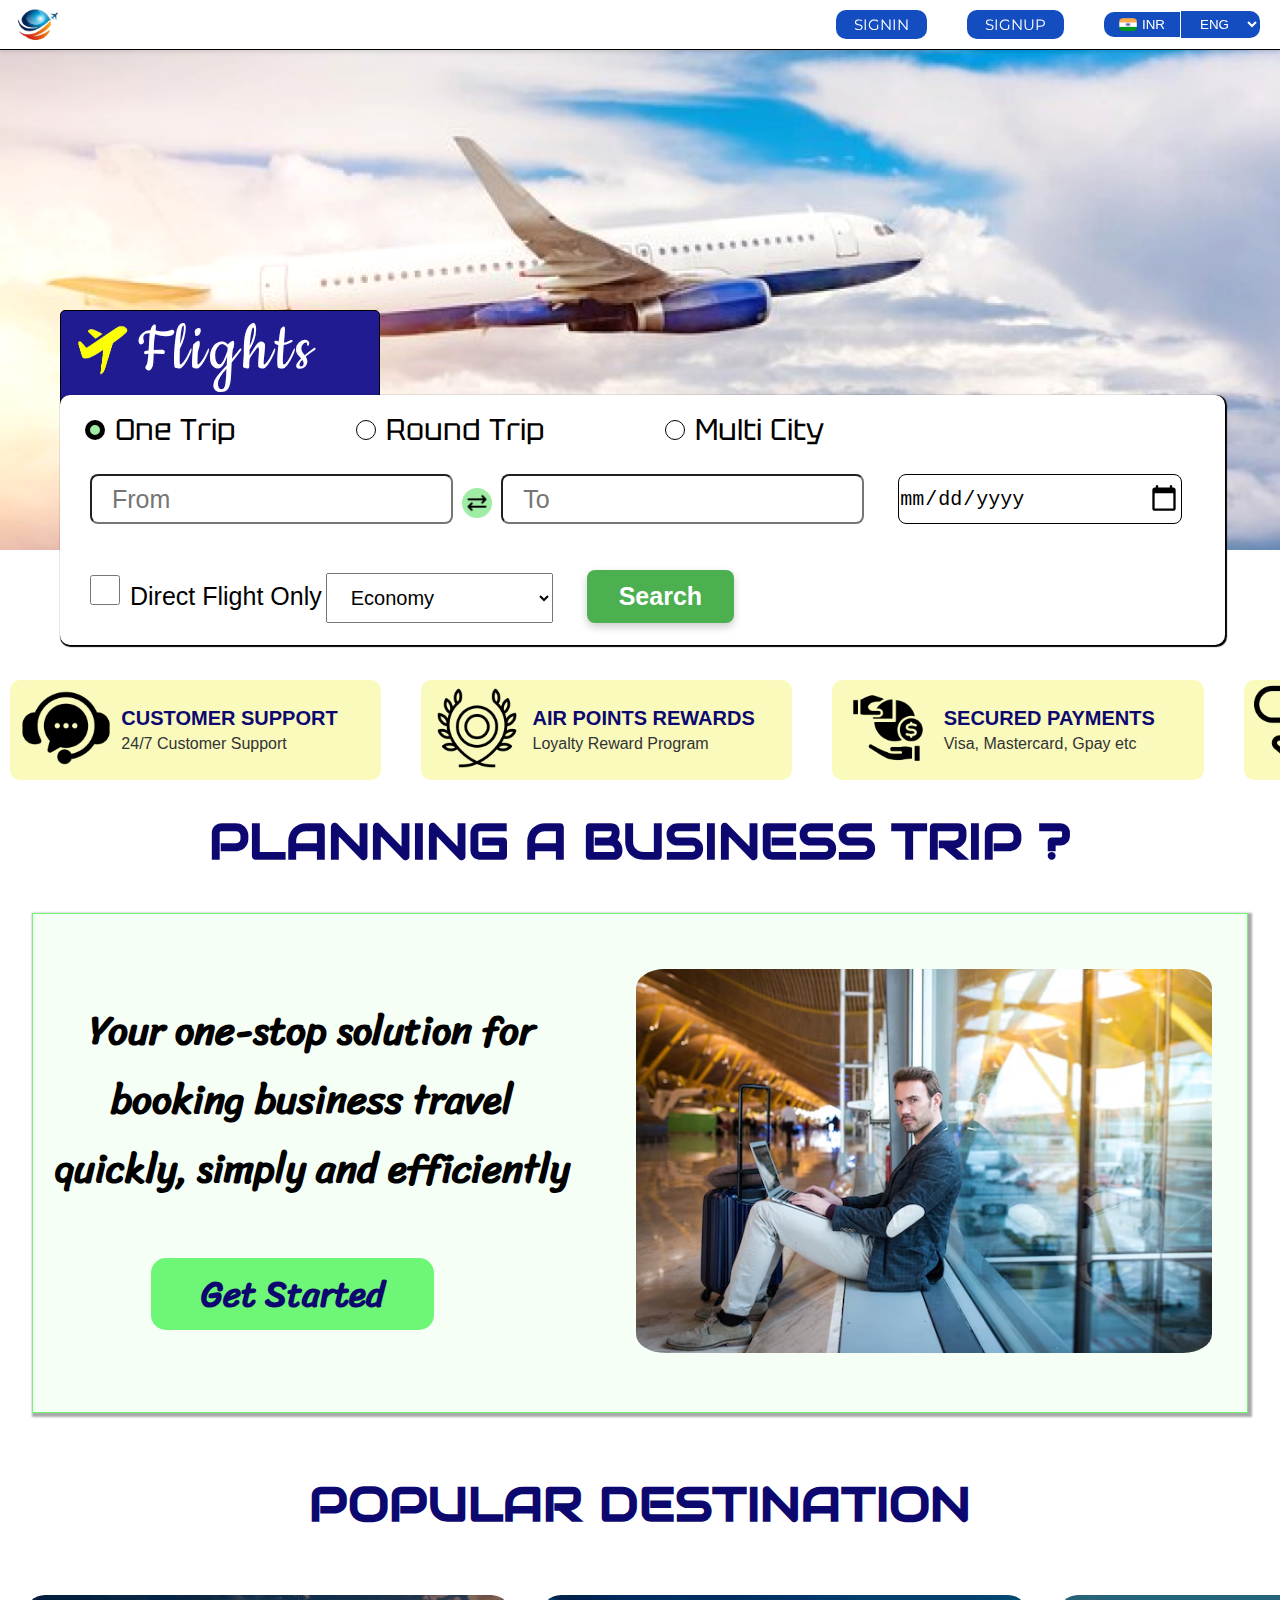
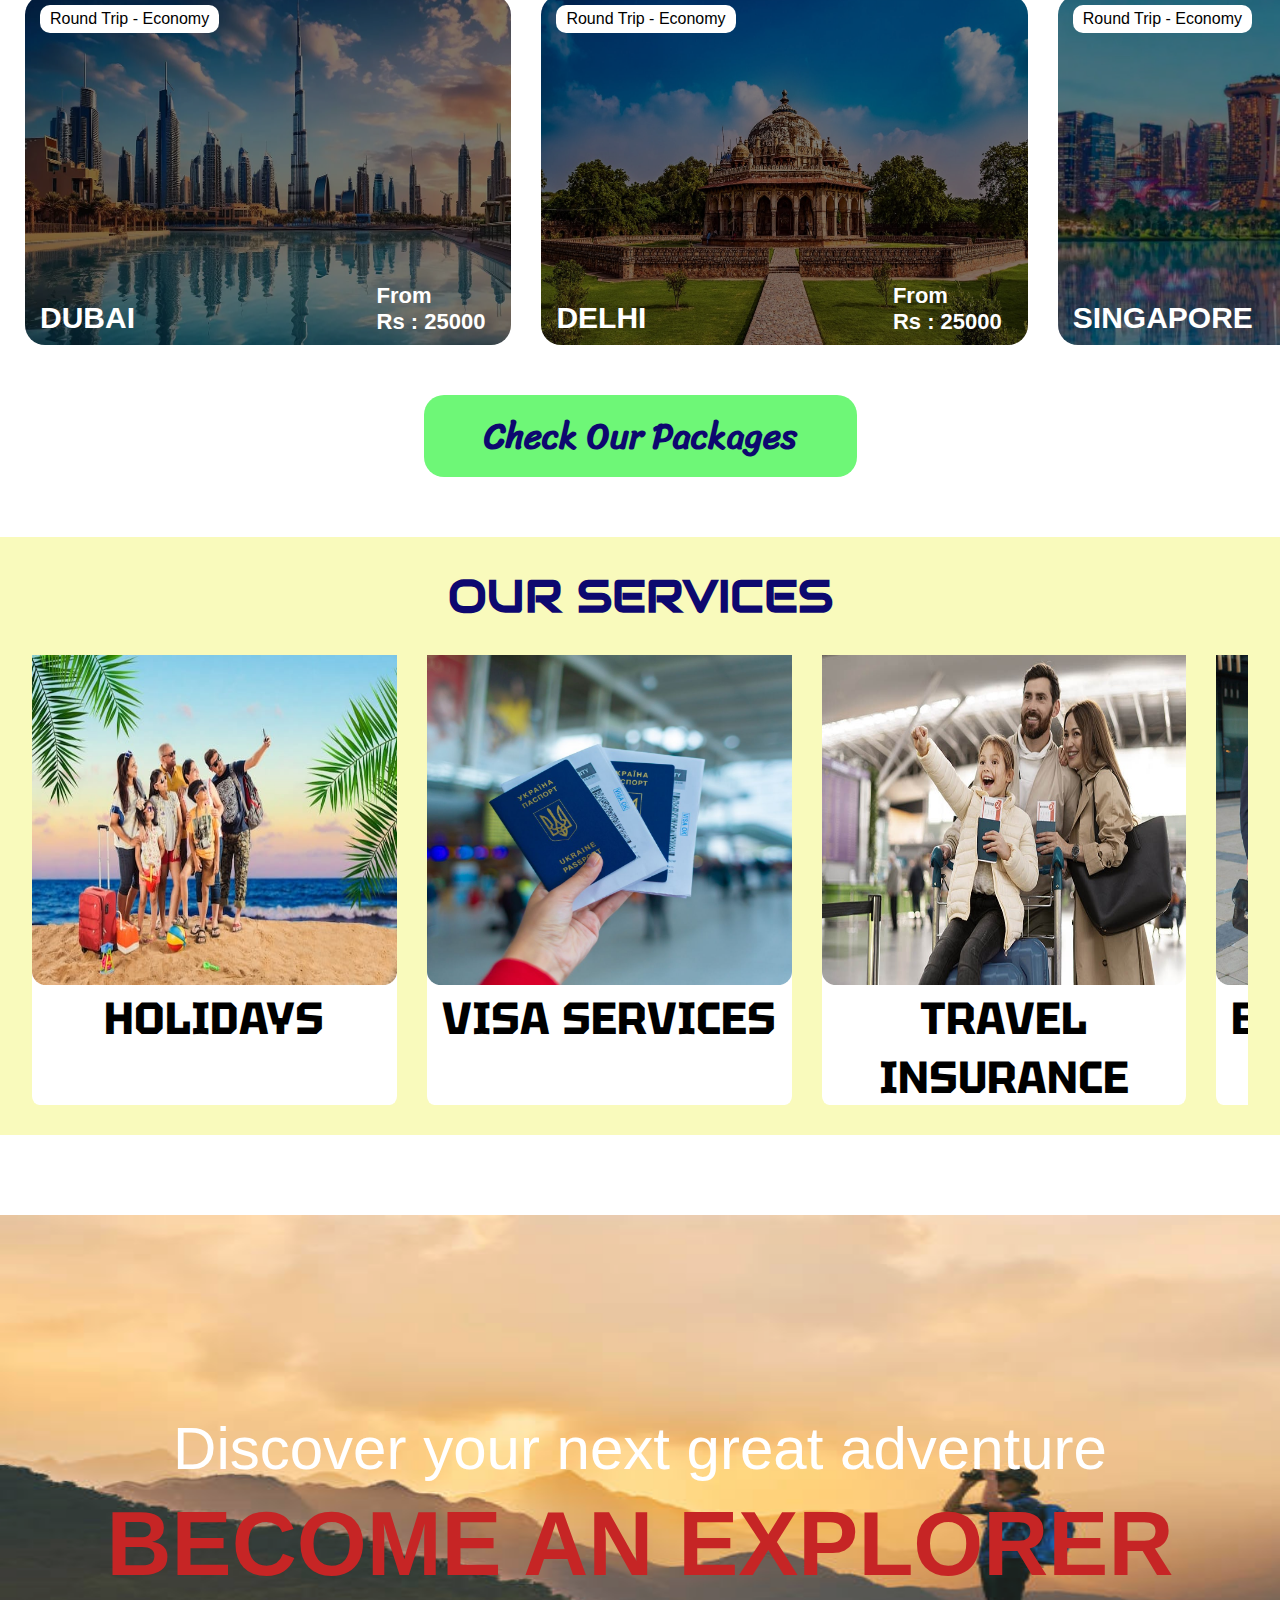
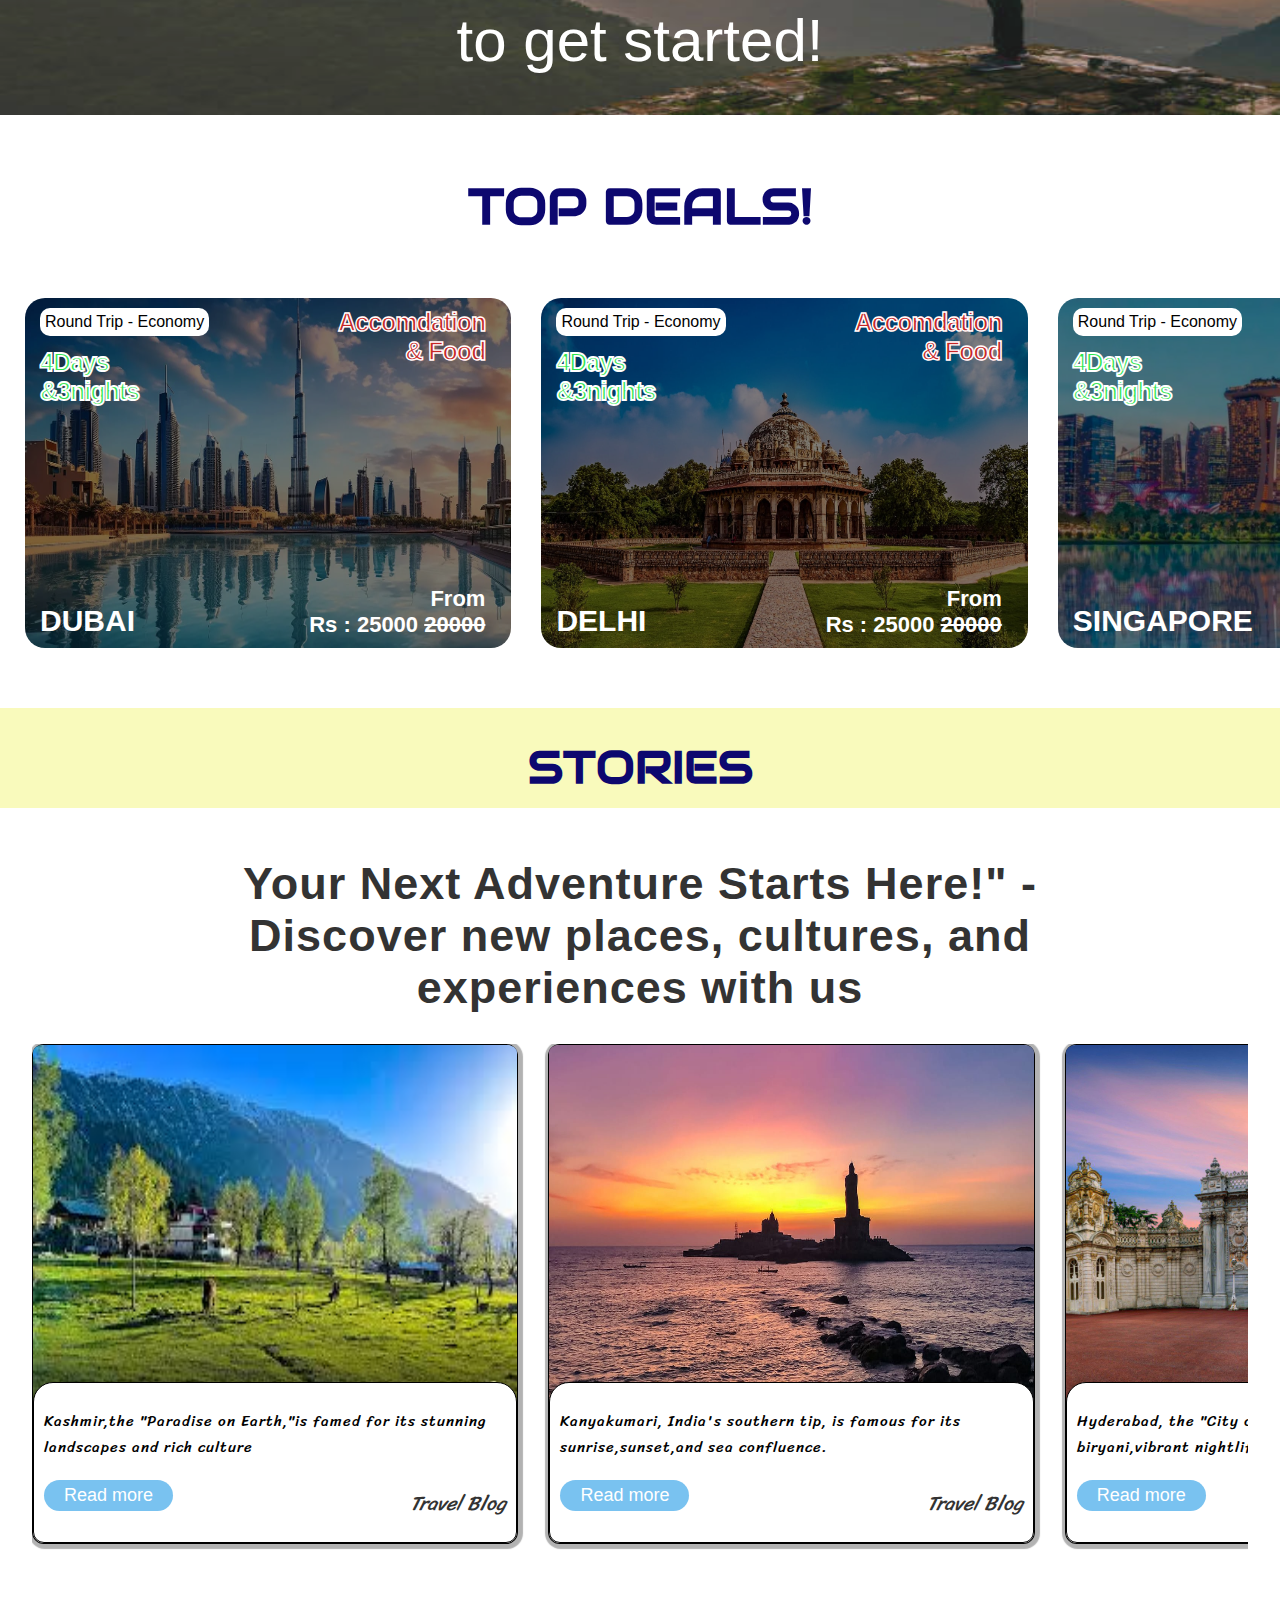
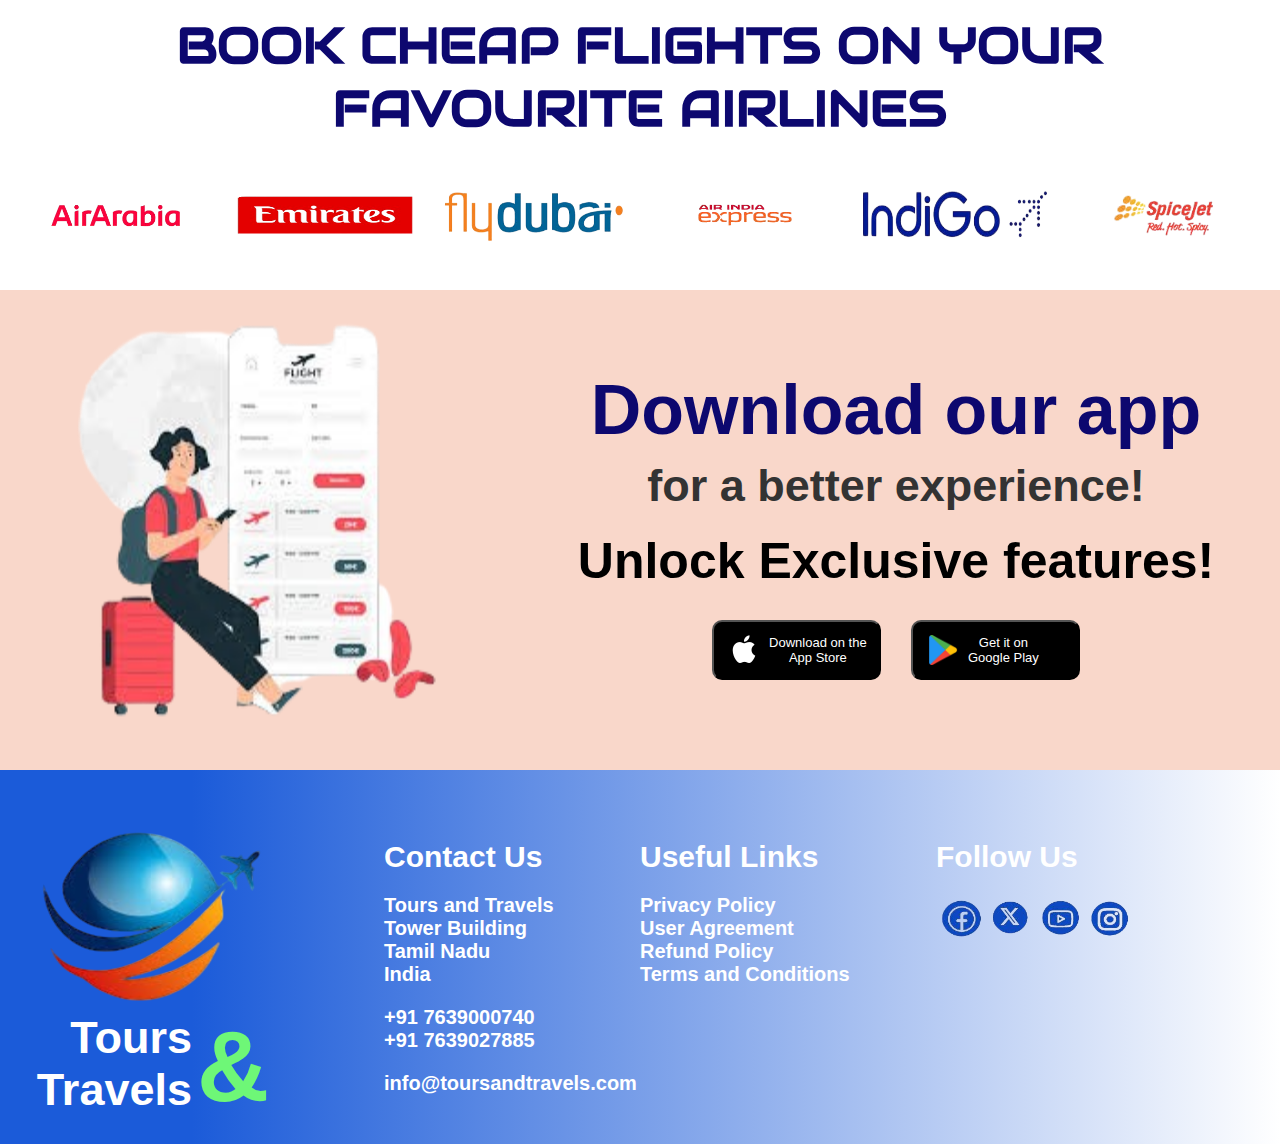
<file: index.html>
<!DOCTYPE html>
<html lang="en">
  <head>
    <meta charset="UTF-8" />
    <meta name="viewport" content="width=device-width, initial-scale=1.0" />
    <title>Flight Ticket Booking</title>
    <link rel="stylesheet" href="./assets/css/index.css" />
    <link
      rel="shortcut icon"
      href="./assets/images/logo.png"
      type="image/x-icon"
    />
    <link
      rel="stylesheet"
      href="https://fonts.googleapis.com/css2?family=Material+Symbols+Outlined:opsz,wght,FILL,GRAD@20..48,100..700,0..1,-50..200&icon_names=travel"
    />
  </head>
  <body id="google_translate_element">
    <header>
      <nav class="navbar">
        <div class="logo">
          <a href="./index.html"><img src="./assets/images/logo.png" alt="Logo" /></a>
        </div>
        <div class="nav-buttons">
          <a href="./pages/signin.html">SIGNIN</a>
          <a href="./pages/signup.html">SIGNUP</a>
          <button class="country">
            <img src="./assets/images/indflag.png" alt="" />INR
          </button>
          <select>
            <option value="eng">ENG</option>
          </select>
        </div>
        <div class="hamburger">
          <div class="bar"></div>
          <div class="bar"></div>
          <div class="bar"></div>
        </div>
      </nav>
    </header>
    <main>
      <div class="banner">
        <img src="./assets/images/banner.png" alt="flight" />
      </div>

      <div class="flight">
        <img src="./assets/images/flight-Photoroom.png" class="flighticon" alt="">
        <h1 class="flight-title">Flights</h1>
      </div>

      <div class="ticket-method">
        <form action=""  class="select-trip">
            <div class="radiobtn">
           <label for="" ><input type="radio" name="trip" checked="checked" value="oneway">One Trip</label> 
           <label for=""><input type="radio" name="trip" value="twoway" >Round Trip</label>
           <label for=""><input type="radio" name="trip" value="multiway" >Multi City</label><br>
            </div>
            </form>
            <div id="fromTO">
                  <form action="./pages/booking.html" id="getfrom" method="get">
                      <input type="text" name="from" id="tripFrom" placeholder="From" autocomplete="list" >
                      <li class="listcity"></li>
                      <button class="exchangebtn"><img src="./assets/images/exchange.png" alt="exchange" width="30px"></button>
                      <input type="text" name="from" id="tripTo" placeholder="To" >
                      <li class="listTocity"></li>
                      <input type="date" name="from" id="departDate" placeholder="dd-mm-yyyy"><br><br>
                      <label for="" id="direct"><input type="checkbox" name="direct" id="directFlight">Direct Flight Only</label>
                      <select name="class" id="selectClass">
                        <option value="Economy">Economy</option>
                        <option value="Premium Economy">Premium Economy</option>
                        <option value="Business Class">Business Class</option>
                        <option value="First Class">First Class</option>
                      </select> 
                     <button type="submit" id="onesubmitBtn">Search</button>       
                 </form>
            </div>

            <div id="twoway">
              <div class="two">
                  <form action="">
                      <input type="text" name="from" id="twotripFrom" placeholder="From">
                      <button class="exchangebtn"><img src="./assets/images/exchange.png" alt="exchange" width="30px"></button>
                      <input type="text" name="from" id="tripTo" placeholder="To">
                      <input type="date" name="from" id="twowayDepart" placeholder="Depart"><input type="date" name="from" id="twowayReturn" placeholder="Return"><br>
                      <label for="" id="direct"><input type="checkbox" name="direct" id="directFlight">Direct Flight Only</label>
                      <select name="class" id="twoselectClass">
                        <option value="class" disabled selected >Class</option>
                        <option value="Economy">Economy</option>
                        <option value="Premium Economy">Premium Economy</option>
                        <option value="Business Class">Business Class</option>
                        <option value="First Class">First Class</option>
                      </select> 
                      <button type="submit" id="twosubmitBtn">Search</button>             
                 </form>
              </div>
            </div>

            <div id="multiway">
              <form action="">
              <div id="flight-container">
                <div class="flight-row">
                  <input type="text" placeholder="From" id="tripFrom">
                  <button class="exchangebtn"><img src="./assets/images/exchange.png" alt="exchange" width="30px"></button>
                  <input type="text" placeholder="To" id="tripTo">
                  <input type="date" placeholder="Depart">
                  <button class="remove-button">✕</button>
                </div>
              </div>
              
              <div class="flight-options">
                <button  class="addform">Add</button>
                <label for="" id="direct"><input type="checkbox" name="direct" id="directFlight">Direct Flight Only</label>
                <select name="class" id="multiselectClass">
                  <option value="class" disabled selected >Class</option>
                  <option value="Economy">Economy</option>
                  <option value="Premium Economy">Premium Economy</option>
                  <option value="Business Class">Business Class</option>
                  <option value="First Class">First Class</option>
                </select> 
                <button type="submit" id="multisubmitBtn">Search</button> 
              </div>
            </form>
            </div>
      </div>

      <article class="articleTwo">
        <div class="customerspt">
          <div class="atwoicons">
            <img src="./assets/images/customer.png" alt="">
          </div>
          <div class="atwocontent">
            <h1>CUSTOMER SUPPORT</h1>
            <h5>24/7 Customer Support</h5>
          </div>
        </div>
        <div class="customerspt">
          <div class="atwoicons">
            <img src="./assets/images/goldmesal.png" alt="">
          </div>
          <div class="atwocontent">
            <h1>AIR POINTS REWARDS</h1>
            <h5>Loyalty Reward Program</h5>
          </div>
        </div>
        <div class="customerspt">
          <div class="atwoicons">
            <img src="./assets/images/downpayment.png" alt="">
          </div>
          <div class="atwocontent">
            <h1>SECURED PAYMENTS</h1>
            <h5>Visa, Mastercard, Gpay etc</h5>
          </div>
        </div>
        <div class="customerspt">
          <div class="atwoicons">
            <img src="./assets/images/booking.png" alt="">
          </div>
          <div class="atwocontent">
            <h1>INSTANT BOOKING</h1>
            <h5>Book ticket with simple steps</h5>
          </div>
        </div>
        <div class="customerspt">
          <div class="atwoicons">
            <img src="./assets/images/transport.png" alt="">
          </div>
          <div class="atwocontent">
            <h1>ZERO CANCELLATION</h1>
            <h5>100% Refund for Flight cancellation</h5>
          </div>
        </div>
      </article>

      <article class="articleThree">
        <h1 class="planning">PLANNING A BUSINESS TRIP ?</h1>
        <div class="business-travel-container">
          <div class="business-left-content">
            <h2>Your one-stop solution for booking business travel quickly, simply and efficiently</h2>
            <a href="./pages/getstarted.html"><button class="business-button">Get Started</button></a>
          </div>
          <div class="business-man">
            <img src="./assets/images/businessman.avif" alt="">
          </div>
        </div>
      </article>

      <article class="articleFour">
        <h1 class="afourhead">POPULAR DESTINATION</h1>
        <div class="tourPackage">
          <div class="packages"><img src="./assets/images/Dubai.jpeg" alt="">
          <div class="roundtripEco"><p>Round Trip - Economy</p></div>
          <div class="roundtripPlace">DUBAI</div>
          <div class="roundtripPrice"><p>From</p><p>Rs : 25000</p></div>
          </div>
          
          <div class="packages"><img src="./assets/images/Delhi.jpeg" alt="">
          <div class="roundtripEco"><p>Round Trip - Economy</p></div>
          <div class="roundtripPlace">DELHI</div>
          <div class="roundtripPrice"><p>From</p><p>Rs : 25000</p></div>
          </div>
        
          <div class="packages"><img src="./assets/images/Singapore.jpeg" alt="">
            <div class="roundtripEco"><p>Round Trip - Economy</p></div>
            <div class="roundtripPlace">SINGAPORE</div>
            <div class="roundtripPrice"><p>From</p><p>Rs : 25000</p></div>
          </div>
          
          <div class="packages"><img src="./assets/images/Kashmir.jpeg" alt="">
            <div class="roundtripEco"><p>Round Trip - Economy</p></div>
            <div class="roundtripPlace">KASHMIR</div>
            <div class="roundtripPrice"><p>From</p><p>Rs : 25000</p></div>
          </div>
        </div>
        <button class="package-button">Check Our Packages</button>
      </article>

      <article class="articleFive">
        <div class="ourservice">
          <h1>OUR SERVICES</h1>
          <div class="servicesCart">
            <div class="servicesCartitems">
              <div class="serviceImg">
                <img src="./assets/images/service1.jpeg" alt="">
                <h3>HOLIDAYS</h3>
              </div>
            </div>
            <div class="servicesCartitems">
              <div class="serviceImg">
                <img src="./assets/images/service2.jpeg" alt="">
                <h3>VISA SERVICES</h3>
              </div>
            </div>
            <div class="servicesCartitems">
              <div class="serviceImg">
                <img src="./assets/images/service3.jpeg" alt="">
                <h3>TRAVEL INSURANCE</h3>
              </div>
            </div>
            <div class="servicesCartitems">
              <div class="serviceImg">
                <img src="./assets/images/service4.jpeg" alt="">
                <h3>BUSNIESS TRIP</h3>
              </div>
            </div>
            <div class="servicesCartitems">
              <div class="serviceImg">
                <img src="./assets/images/service6.jpeg" alt="">
                <h3>EDUCATIONAL TRIP</h3>
              </div>
            </div>
            <div class="servicesCartitems">
              <div class="serviceImg">
                <img src="./assets/images/service5.jpeg" alt="">
                <h3>TRANSIT HOTEL</h3>
              </div>
            </div>
          </div>
        </div>
      </article>

      <article class="articleSix">
        <div class="blackbg"></div>
        <img src="./assets/images/greatwall.jpg" alt="">
        <div class="articleSixContent">
          <h5>Discover your next great adventure</h5>
          <h1>BECOME AN EXPLORER</h1>
          <h5>to get started!</h5>
        </div>
      </article>

      <article class="articleSeven">
        <h1>TOP DEALS!</h1>
        <div class="tourPackage">
          <div class="packages"><img src="./assets/images/Dubai.jpeg" alt="">
          <div class="dealsEco"><p>Round Trip - Economy</p></div>
          <div class="dealsAccomodation"><p>Accomdation <br>& Food</p></div>
          <div class="dealsdays">4Days <br>&3nights</div>
          <div class="dealsPlace">DUBAI</div>
          <div class="dealsPrice"><p>From</p><p>Rs : 25000 <strike>20000</strike></p></div>
          </div>
          
          <div class="packages"><img src="./assets/images/Delhi.jpeg" alt="">
          <div class="dealsEco"><p>Round Trip - Economy</p></div>
          <div class="dealsAccomodation"><p>Accomdation  <br>& Food</p></div>
          <div class="dealsdays">4Days <br>&3nights</div>
          <div class="dealsPlace">DELHI</div>
          <div class="dealsPrice"><p>From</p><p>Rs : 25000 <strike>20000</strike></p></div>
          </div>
        
          <div class="packages"><img src="./assets/images/Singapore.jpeg" alt="">
            <div class="dealsEco"><p>Round Trip - Economy</p></div>
            <div class="dealsAccomodation"><p>Accomdation  <br>& Food</p></div>
            <div class="dealsdays">4Days <br>&3nights</div>
            <div class="dealsPlace">SINGAPORE</div>
            <div class="dealsPrice"><p>From</p><p>Rs : 25000 <strike>20000</strike></p></div>
          </div>
          
          <div class="packages"><img src="./assets/images/Kashmir.jpeg" alt="">
            <div class="dealsEco"><p>Round Trip - Economy</p></div>
            <div class="dealsAccomodation"><p>Accomdation  <br>& Food</p></div>
            <div class="dealsdays">4Days <br>&3nights</div>
            <div class="dealsPlace">KASHMIR</div>
            <div class="dealsPrice"><p>From</p><p>Rs : 25000 <strike>20000</strike></p></div>
          </div>
        </div>
      </article>

      <article class="articleEight">
        <h1>STORIES</h1>
        <p>Your Next Adventure Starts Here!" - <br> Discover new places, cultures, and <br>experiences with us</p>
        <div class="stories-cart">
          <div class="stories-list">
            <div class="stories-img">
              <img src="./assets/images/Kashmir.jpeg" alt="">
            </div>
            <div class="stories-content">
              <p>Kashmir,the "Paradise on Earth,"is famed for its stunning landscapes and rich culture</p>
              <button>Read more</button>
              <h6><i>Travel Blog</i></h6>
            </div>
          </div>
          <div class="stories-list">
            <div class="stories-img">
              <img src="./assets/images/stories-2.jpeg" alt="">
            </div>
            <div class="stories-content">
              <p>Kanyakumari, India's southern tip, is famous for its sunrise,sunset,and sea confluence.</p>
              <button>Read more</button>
              <h6><i>Travel Blog</i></h6>
            </div>
          </div>
          <div class="stories-list">
            <div class="stories-img">
              <img src="./assets/images/stories-3.jpeg" alt="">
            </div>
            <div class="stories-content">
              <p>Hyderabad, the "City of Pearls," blends history, IT hubs, and biryani,vibrant nightlife, and colonial architecture.</p>
              <button>Read more</button>
              <h6><i>Travel Blog</i></h6>
            </div>
          </div>
          <div class="stories-list">
            <div class="stories-img">
              <img src="./assets/images/stories-4.jpeg" alt="">
            </div>
            <div class="stories-content">
              <p>Goa is famous for its beautiful beaches, vibrant nightlife, and colonial architecture.</p>
              <button>Read more</button>
              <h6><i>Travel Blog</i></h6>
            </div>
          </div>
        </div>
      </article>

      <article class="articleNine">
        <div class="acNine">
        <h1>BOOK CHEAP FLIGHTS ON YOUR <br> FAVOURITE AIRLINES </h1>
        <div class="airline-companys">
          <img src="./assets/images/air arabia.png" alt="">
          <img src="./assets/images/emirates.png" alt="">
          <img src="./assets/images/dubai.png" alt="">
          <img src="./assets/images/air india.png" alt="">
          <img src="./assets/images/indigo.png" alt="">
          <img src="./assets/images/spice.png" alt="">
        </div>
      </div>
      </article>
    </main>
    <footer>
        <div class="download-app">
          <div class="left-img">
            <img src="./assets/images/flightbook.png" alt="">
          </div>
          <div class="right-content">
            <h1>Download our app</h1>
            <h3>for a better experience!</h3>
            <h2>Unlock Exclusive features!</h2>
            <div class="download-btn">
              <button>
                <div class="btn-logos">
                <img src="./assets/images/apple.png" alt="">Download on the <br> App Store
              </div>
              </button>
              
              <button>
                <div class="btn-logos">
                  <img src="./assets/images/google-play_888857.png" alt="">Get it on <br> Google Play
              </div>
              </button>
            </div>
          </div>
        </div>
        <div class="contactus">
          <div class="contact-first">
              <img src="./assets/images/logo.png" alt="">
              <div class="first-content">
                  <h1 class="tours">Tours <br>Travels</h1>
                  <h1 class="ampersand">&</h1>
              </div>
          </div>
          <div class="contact-second">
            <h6>Contact Us</h6>
            <ul>
              <li>Tours and Travels</li>
              <li>Tower Building</li>
              <li>Tamil Nadu</li>
              <li>India</li>
            </ul>

            <ul>
              <li>+91 7639000740</li>
              <li>+91 7639027885</li>
            </ul>

            <ul>
              <li>info@toursandtravels.com</li>
            </ul>
          </div>
          <div class="contact-third">
            <h6>Useful Links</h6>
            <ul>
              <li>Privacy Policy</li>
              <li>User Agreement</li>
              <li>Refund Policy</li>
              <li>Terms and Conditions</li>
            </ul>
          </div>
          <div class="contact-four">
            <h6>Follow Us</h6>
            <ul>
              <a href=""><li><img src="./assets/images/facebook.png" alt=""></li></a>
              <a href=""><li><img src="./assets/images/twitter.png" alt=""></li></a>
              <a href=""><li><img src="./assets/images/youtube.png" alt=""></li></a>
              <a href=""><li><img src="./assets/images/insta.png" alt=""></li></a>
            </ul>
          </div>
        </div>
    </footer>
    <script src="./assets/js/script.js"></script>
    <script>
        document.addEventListener('DOMContentLoaded',()=>{
            sortlist();
            tosortlist();
             Multiway();
             JsonData();
             getfrom();
        })
    </script>
    <!-- <script>
      function googleTranslateElementInit(){
        new google.translate.TranslateElement(
          {pageLanguage: "en"},
          "google_translate_element"
        )
      }
    </script>
    <script src="https://translate.google.com/translate_a/element.js?cb=googleTranslateElementInit"></script> -->
  </body>
</html>
</file>
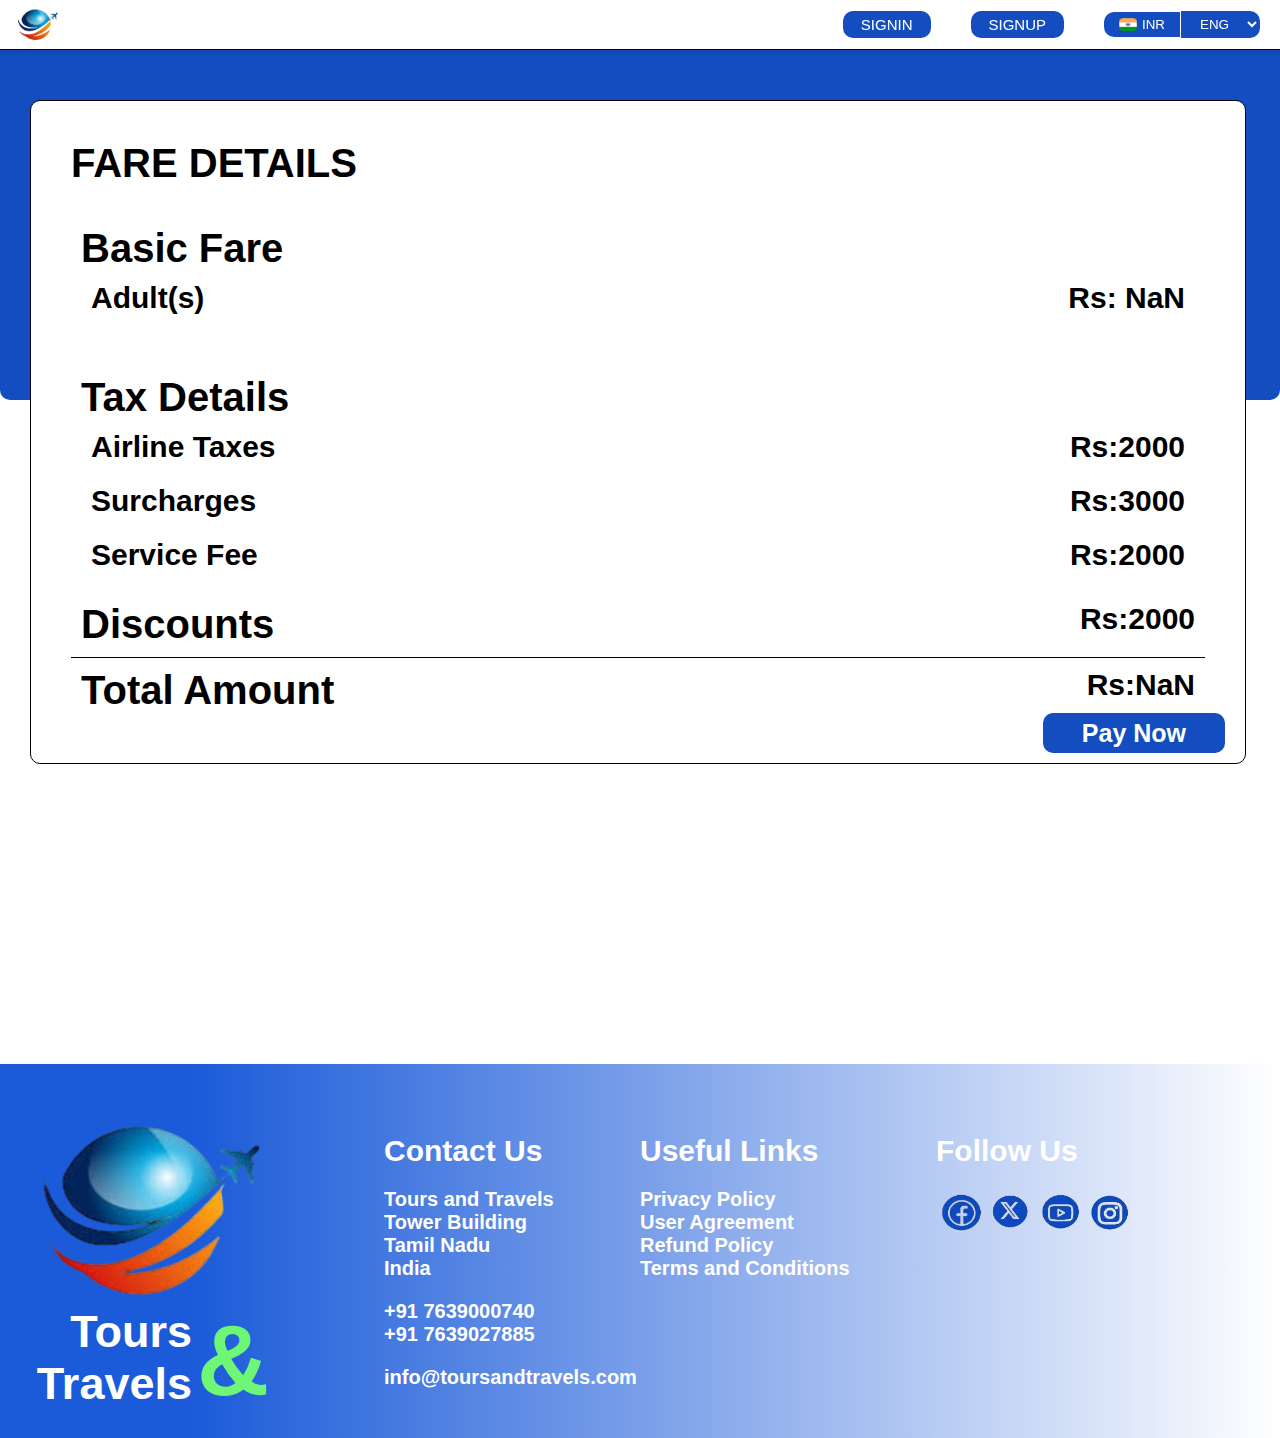
<file: pages/billpage.html>
<!DOCTYPE html>
<html lang="en">
<head>
    <meta charset="UTF-8">
    <meta name="viewport" content="width=device-width, initial-scale=1.0">
    <link rel="stylesheet" href="../assets/css/billpage.css">
    <link rel="stylesheet" href="https://cdnjs.cloudflare.com/ajax/libs/font-awesome/6.7.2/css/all.min.css" integrity="sha512-Evv84Mr4kqVGRNSgIGL/F/aIDqQb7xQ2vcrdIwxfjThSH8CSR7PBEakCr51Ck+w+/U6swU2Im1vVX0SVk9ABhg==" crossorigin="anonymous" referrerpolicy="no-referrer" />
    <title>Document</title>
</head>
<body>
    <header>
        <nav class="navbar">
            <div class="logo">
              <a href="../index.html"><img src="../assets/images/logo.png" alt="Logo" /></a>
            </div>
            <div class="nav-buttons">
              <a href="./signin.html">SIGNIN</a>
              <a href="./signup.html">SIGNUP</a>
              <button class="country">
                <img src="../assets/images/indflag.png" alt="" />INR
              </button>
              <select>
                <option value="eng">ENG</option>
              </select>
            </div>
            <div class="hamburger">
              <div class="bar"></div>
              <div class="bar"></div>
              <div class="bar"></div>
            </div>
          </nav>
    </header>

    <main>
        <article class="first-container">

        </article>

        <article class="second-container">

        </article>
    </main>

    <footer>
        <div class="contactus">
            <div class="contact-first">
                <img src="../assets/images/logo.png" alt="">
                <div class="first-content">
                    <h1 class="tours">Tours <br>Travels</h1>
                    <h1 class="ampersand">&</h1>
                </div>
            </div>
            <div class="contact-second">
              <h6>Contact Us</h6>
              <ul>
                <li>Tours and Travels</li>
                <li>Tower Building</li>
                <li>Tamil Nadu</li>
                <li>India</li>
              </ul>
  
              <ul>
                <li>+91 7639000740</li>
                <li>+91 7639027885</li>
              </ul>
  
              <ul>
                <li>info@toursandtravels.com</li>
              </ul>
            </div>
            <div class="contact-third">
              <h6>Useful Links</h6>
              <ul>
                <li>Privacy Policy</li>
                <li>User Agreement</li>
                <li>Refund Policy</li>
                <li>Terms and Conditions</li>
              </ul>
            </div>
            <div class="contact-four">
              <h6>Follow Us</h6>
              <ul>
                <a href=""><li><img src="../assets/images/facebook.png" alt=""></li></a>
                <a href=""><li><img src="../assets/images/twitter.png" alt=""></li></a>
                <a href=""><li><img src="../assets/images/youtube.png" alt=""></li></a>
                <a href=""><li><img src="../assets/images/insta.png" alt=""></li></a>
              </ul>
            </div>
          </div>
    </footer>
    <script src="../assets/js/script.js"></script>
    <script>
         document.addEventListener("DOMContentLoaded", () => {
            fare();
      });
    </script>
    </body>
    </html>
</file>
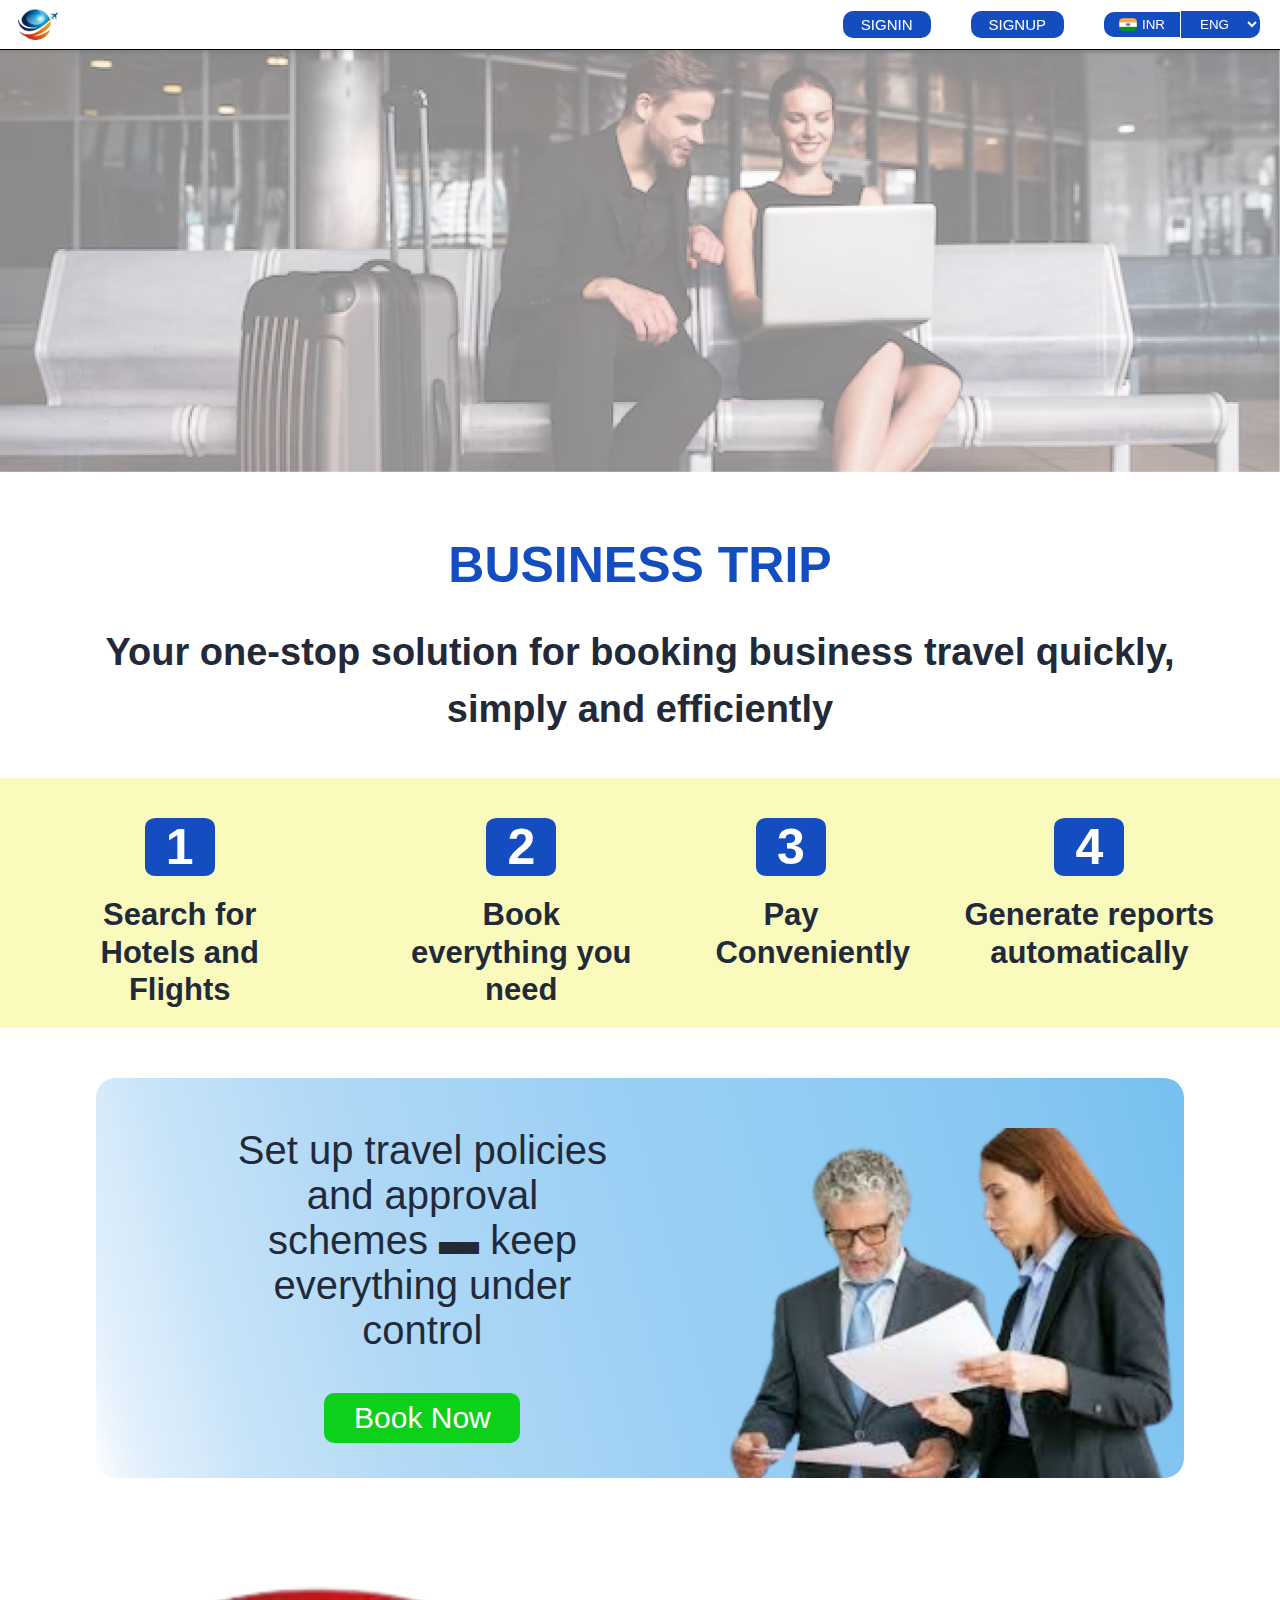
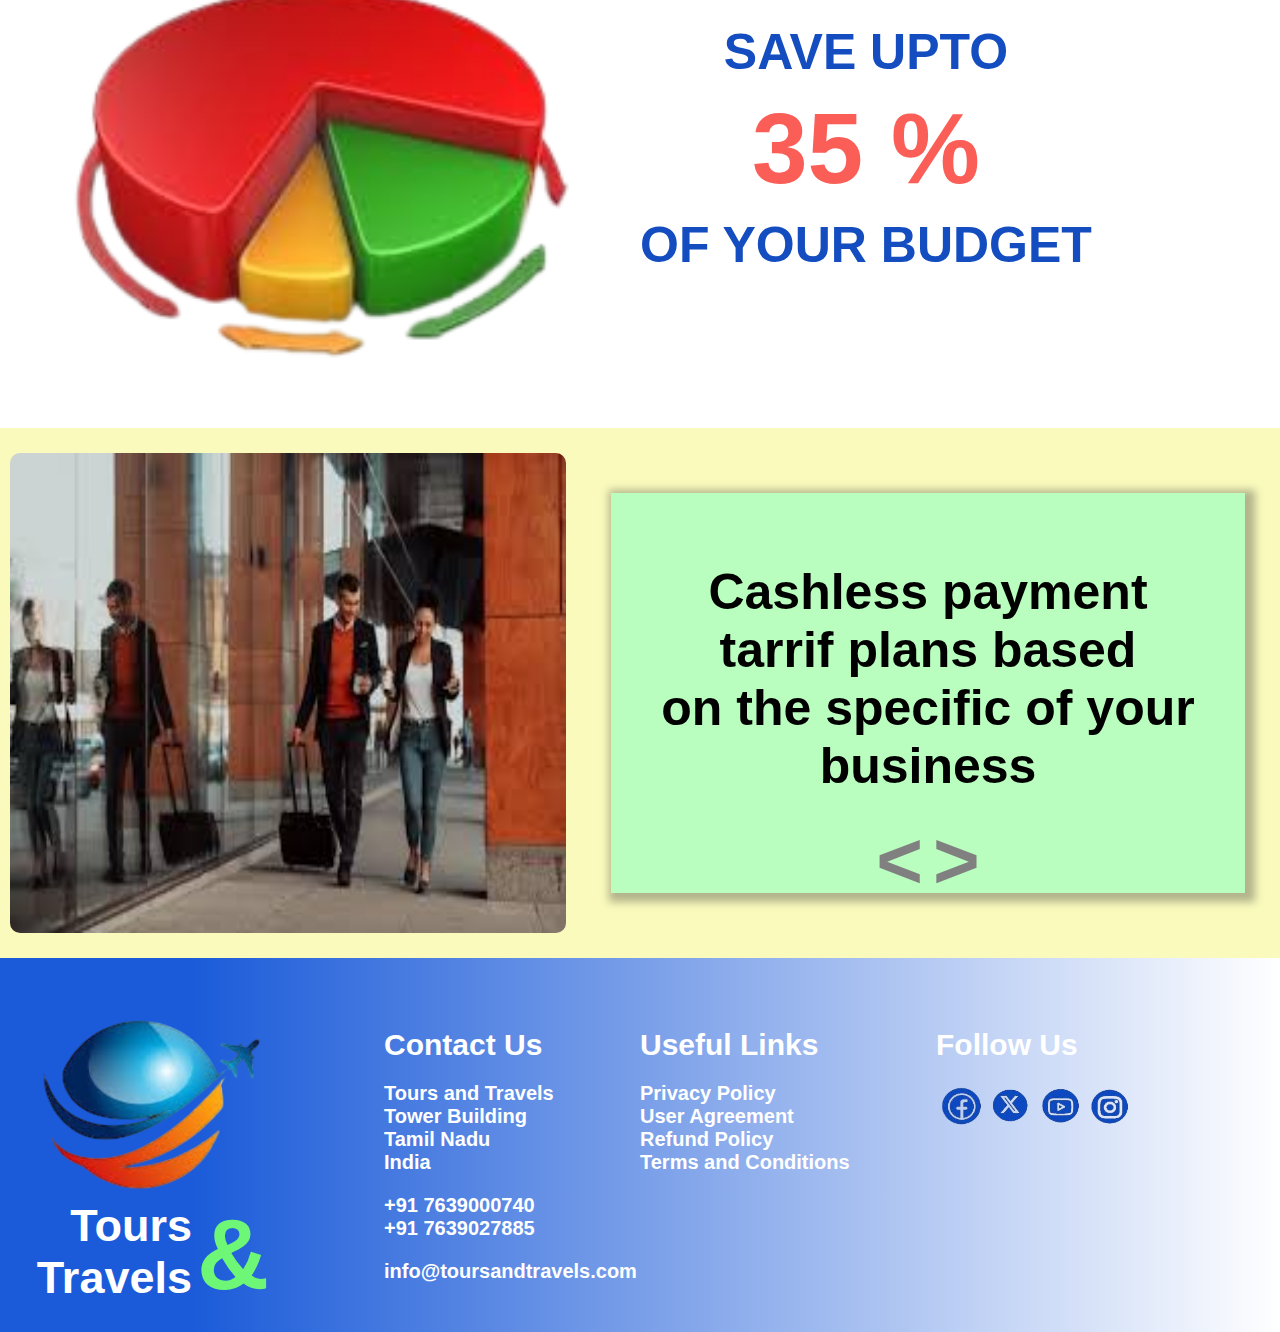
<file: pages/getstarted.html>
<!DOCTYPE html>
<html lang="en">
<head>
    <meta charset="UTF-8">
    <meta name="viewport" content="width=device-width, initial-scale=1.0">
    <title>Flight Ticket Booking</title>
    <link rel="stylesheet" href="../assets/css/getStarted.css" />
    <link
      rel="shortcut icon"
      href="./assets/images/logo.png"
      type="image/x-icon"
    />
    <link
      rel="stylesheet"
      href="https://fonts.googleapis.com/css2?family=Material+Symbols+Outlined:opsz,wght,FILL,GRAD@20..48,100..700,0..1,-50..200&icon_names=travel"
    />
</head>
<body>
    <header>
        <nav class="navbar">
          <div class="logo">
            <a href="../index.html"><img src="../assets/images/logo.png" alt="Logo" /></a>
          </div>
          <div class="nav-buttons">
            <a href="./pages/signin.html">SIGNIN</a>
            <a href="./pages/signup.html">SIGNUP</a>
            <button class="country">
              <img src="../assets/images/indflag.png" alt="" />INR
            </button>
            <select>
              <option value="eng">ENG</option>
            </select>
          </div>
          <div class="hamburger">
            <div class="bar"></div>
            <div class="bar"></div>
            <div class="bar"></div>
          </div>
        </nav>
    </header>
    <main>
      <article class="articleone">
        <img src="../assets/images/getstarted-banner.JPG" alt=""width="100%">
      </article>

      <article class="articletwo">
        <h1>BUSINESS TRIP</h1>
        <h6>Your one-stop solution for booking business travel quickly, <br> simply and efficiently</h6>
        <div class="acNumbers">
          <div class="acOne">
            <h1>1</h1>
            <p>Search for Hotels and Flights</p>
          </div>

          <div class="acOne">
            <h1>2</h1>
            <p>Book everything you need</p>
          </div>

          <div class="acOne">
            <h1>3</h1>
            <p>Pay Conveniently</p>
          </div>

          <div class="acOne">
            <h1>4</h1>
            <p>Generate reports automatically</p>
          </div>
        </div>
      </article>

      <article class="articlethree">
        <div class="acthree">
          <div class="acthree-left">
            <p>Set up travel policies <br> and approval <br> schemes &#9644; keep <br> everything under <br> control</p>
            <a href=""><button>Book Now</button></a>
          </div>
          <div class="acthree-right">
            <img src="../assets/images/acthree.png" alt="">
          </div>
        </div>
      </article>

      <article class="articlefour">
        <div class="acfour">
          <div class="acfour-left">
            <img src="../assets/images/piechart.png" alt="">
          </div>
          <div class="acfour-right">
            <h2>SAVE UPTO</h2>
            <h1>35 %</h1>
            <h2>OF YOUR BUDGET</h2>
          </div>
        </div>
      </article>

      <article class="articlefive">
        <div class="acfive">
          <div class="acfive-left">
            <img src="../assets/images/getstart-acfive.jpeg" alt="">
          </div>
          <div class="acfive-right">
            <div class="acfive-rightcon">
              <h3>Cashless payment <br> <span>tarrif plans</span> based <br> on the specific of your business</h3>
              <div class="acbutton">
              <h1>&lt;</h1>
              <h1>&gt;</h1>
              </div>
            </div>
          </div>
        </div>
      </article>
    </main>

    <footer>
      <div class="contactus">
        <div class="contact-first">
            <img src="../assets/images/logo.png" alt="">
            <div class="first-content">
                <h1 class="tours">Tours <br>Travels</h1>
                <h1 class="ampersand">&</h1>
            </div>
        </div>
        <div class="contact-second">
          <h6>Contact Us</h6>
          <ul>
            <li>Tours and Travels</li>
            <li>Tower Building</li>
            <li>Tamil Nadu</li>
            <li>India</li>
          </ul>

          <ul>
            <li>+91 7639000740</li>
            <li>+91 7639027885</li>
          </ul>

          <ul>
            <li>info@toursandtravels.com</li>
          </ul>
        </div>
        <div class="contact-third">
          <h6>Useful Links</h6>
          <ul>
            <li>Privacy Policy</li>
            <li>User Agreement</li>
            <li>Refund Policy</li>
            <li>Terms and Conditions</li>
          </ul>
        </div>
        <div class="contact-four">
          <h6>Follow Us</h6>
          <ul>
            <a href=""><li><img src="../assets/images/facebook.png" alt=""></li></a>
            <a href=""><li><img src="../assets/images/twitter.png" alt=""></li></a>
            <a href=""><li><img src="../assets/images/youtube.png" alt=""></li></a>
            <a href=""><li><img src="../assets/images/insta.png" alt=""></li></a>
          </ul>
        </div>
      </div>
    </footer>
    <script src="../assets/js/script.js"></script>
</body>
</html>
</file>
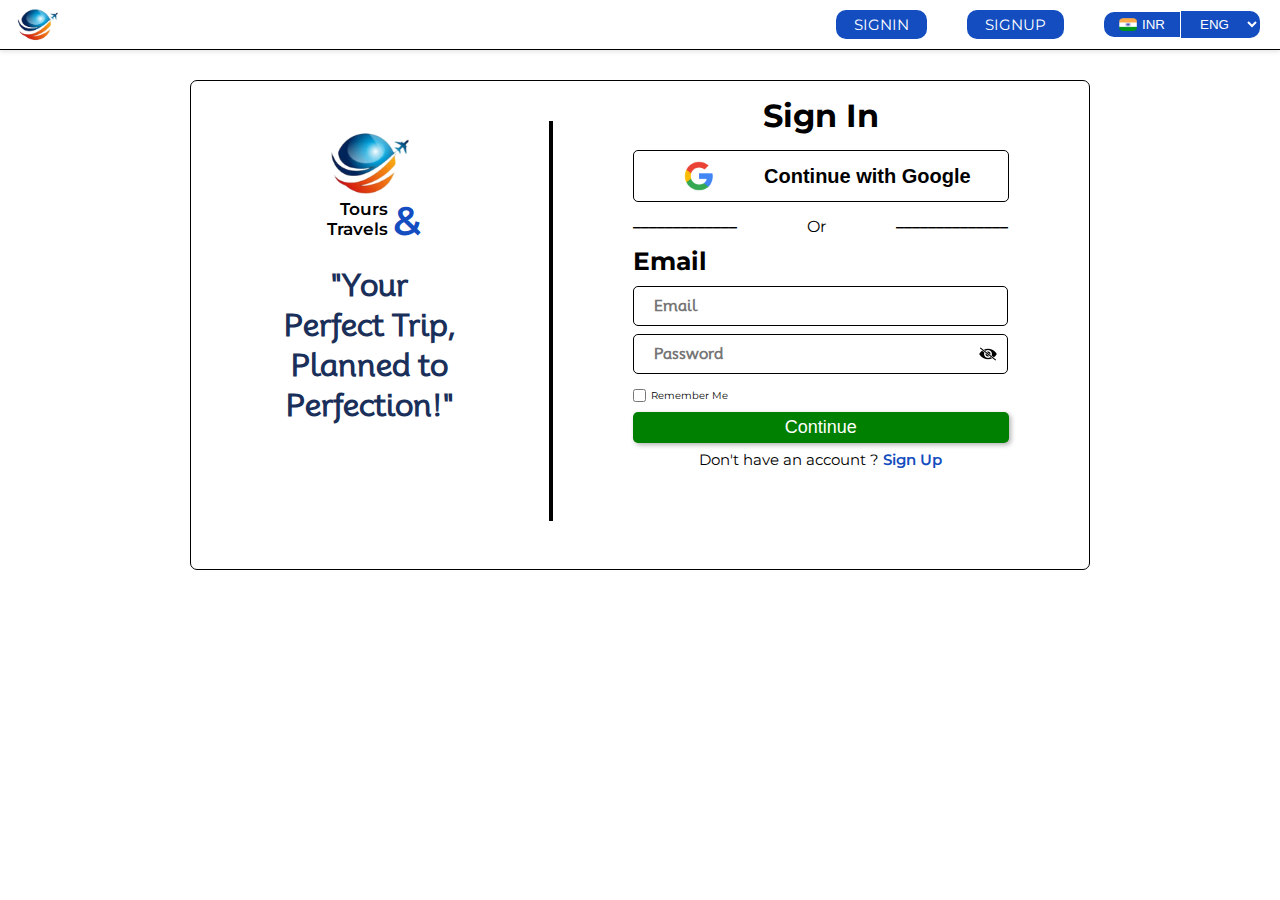
<file: pages/signin.html>
<!DOCTYPE html>
<html lang="en">
  <head>
    <meta charset="UTF-8" />
    <meta name="viewport" content="width=device-width, initial-scale=1.0" />
    <title>Flight Ticket Booking</title>
    <link rel="stylesheet" href="../assets/css/signin.css" />
    <link
      rel="shortcut icon"
      href="../assets/images/logo.png"
      type="image/x-icon"
    />
    <link
      rel="stylesheet"
      href="https://cdnjs.cloudflare.com/ajax/libs/font-awesome/6.0.0-beta3/css/all.min.css"
    />
  </head>
  <body>
    <header>
      <nav class="navbar">
        <div class="logo">
          <a href="../index.html"><img src="../assets/images/logo.png" alt="Logo" /></a>
        </div>
        <div class="nav-buttons">
          <a href="../pages/signin.html">SIGNIN</a>
          <a href="../pages/signup.html">SIGNUP</a>
          <button class="country">
            <img src="../assets/images/indflag.png" alt="" />INR
          </button>
          <select>
            <option value="eng">ENG</option>
          </select>
        </div>
        <div class="hamburger">
          <div class="bar"></div>
          <div class="bar"></div>
          <div class="bar"></div>
        </div>
      </nav>
    </header>
    <main>
      <div class="signup">
        <div class="leftside">
          <img src="../assets/images/logo.png" alt="" class="leftlogo" />
          <div class="leftside-content">
            <h1 class="tours">Tours Travels</h1>
            <h1 class="ampersand">&</h1>
          </div>
          <div class="leftside-secondcontent">
            <h1>"Your Perfect Trip, Planned to Perfection!"</h1>
          </div>
        </div>
        <div class="center"></div>
        <div class="rightside">
          <h1 class="signtext">Sign In</h1>
          <a href=""
            ><button class="google-button">
              <img src="../assets/images/google.png" alt="" class="google" />
              Continue with Google
            </button></a
          >
          <div class="or">
            <p class="line">_____________</p>
            <p>Or</p>
            <p class="line">______________</p>
          </div>
          <h1 class="email">Email</h1>
          <form action="">
            <input type="email" name="name" id="gmail" placeholder="Email" />
            <div class="password-icon">
              <input
                type="password"
                name="name"
                id="password"
                placeholder="Password"
              />
              <img src="../assets/images/Hidden.png" alt="" id="show" />
            </div>
          </form>
          <div class="agreement-container">
            <input type="checkbox" id="agreementCheckbox" />
            <label for="agreementCheckbox">Remember Me </label>
          </div>
          <button class="continue-btn">Continue</button>
          <p class="sign-in-link">
            Don't have an account ? <a href="./signup.html">Sign Up</a>
          </p>
        </div>
      </div>
    </main>
    <script src="../assets/js/script.js"></script>
    <script>
     document.addEventListener('DOMContentLoaded',()=>{
             signin();
        })
    </script>
  </body>
</html>
</file>
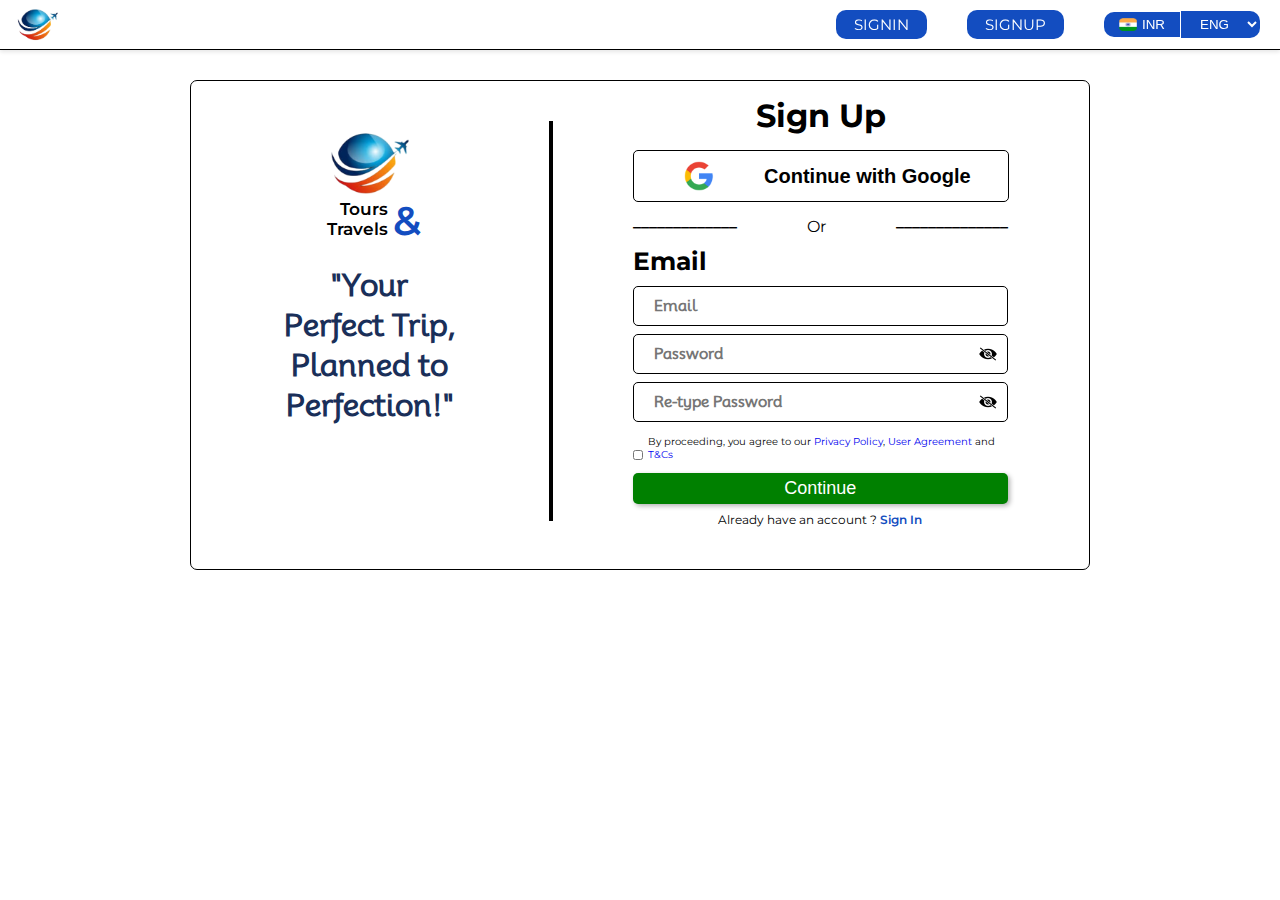
<file: pages/signup.html>
<!DOCTYPE html>
<html lang="en">
<head>
    <meta charset="UTF-8">
    <meta name="viewport" content="width=device-width, initial-scale=1.0">
    <title>Flight Ticket Booking</title>
    <link rel="stylesheet" href="../assets/css/signup.css">
    <link rel="shortcut icon" href="../assets/images/logo.png" type="image/x-icon">
    <link rel="stylesheet" href="https://cdnjs.cloudflare.com/ajax/libs/font-awesome/6.0.0-beta3/css/all.min.css">
</head>
<body>
    <header>
        <nav class="navbar">
            <div class="logo">
                <a href="../index.html"><img src="../assets/images/logo.png" alt="Logo"></a>
            </div>
            <div class="nav-buttons">
                <a href="../pages/signin.html">SIGNIN</a>
                <a href="../pages/signup.html">SIGNUP</a>
                <button class="country">
                    <img src="../assets/images/indflag.png" alt="">INR
                </button>
                <select>
                    <option value="eng">ENG</option>
                    </select>
            </div>
            <div class="hamburger">
                <div class="bar"></div>
                <div class="bar"></div>
                <div class="bar"></div>
            </div>
        </nav>
    </header>
    <main>
        <div class="signup">
           <div class="leftside">
            <img src="../assets/images/logo.png" alt="" class="leftlogo">
            <div class="leftside-content">
                <h1 class="tours">Tours Travels</h1>
                <h1 class="ampersand">&</h1>
            </div>
            <div class="leftside-secondcontent">
                <h1>"Your Perfect Trip, Planned to Perfection!"</h1>
            </div>
           </div>
           <div class="center">

           </div>
           <div class="rightside">
            <h1 class="signtext">Sign Up</h1>
            <a href=""><button class="google-button">
                <img src="../assets/images/google.png" alt="" class="google">
                Continue with Google
            </button></a>
            <div class="or">
                <p class="line">_____________</p>
                <p>Or</p>
                <p class="line">______________</p>
            </div>
            <h1 class="email">Email</h1>
            <form action="" id="signup-form">
                <input type="email" name="name" id="gmail" placeholder="Email">
                <div class="password-icon">
                <input type="password" name="name" id="password" placeholder="Password"><img src="../assets/images/Hidden.png" alt="" id="show">
            </div>
            <div class="password-icon">
                <input type="password" name="name" id="repassword" placeholder="Re-type Password"><img src="../assets/images/Hidden.png" alt="" id="show1">
            </div>
            <div class="agreement-container">
                <input type="checkbox" id="agreementCheckbox">
                <label for="agreementCheckbox">By proceeding, you agree to our 
                  <a href="#">Privacy Policy</a>, 
                  <a href="#">User Agreement</a> and 
                  <a href="#">T&Cs</a>
                </label>
            </div>
            <button type="submit" class="continue-btn">Continue</button>
            <p class="sign-in-link">
                Already have an account ? <a href="./signin.html">Sign In</a>
            </p>
        </form>
           </div>
        </div>
    </main>
    <script src="../assets/js/script.js"></script>

    <script>
    document.addEventListener('DOMContentLoaded',()=>{
             signup();
        })
    </script>
</body>
</html>
</file>
<file: assets/css/index.css>
@import url('https://fonts.googleapis.com/css2?family=Montserrat:ital,wght@0,100..900;1,100..900&display=swap');
@import url('https://fonts.googleapis.com/css2?family=Audiowide&family=Cookie&family=Metal+Mania&family=Sriracha&family=Tektur:wght@400..900&family=Yusei+Magic&display=swap');

*{
    padding: 0;
    margin: 0;
    box-sizing: border-box;
}
.navbar {
    position: fixed;
    width: 100%;
    background:white;
    display: flex;
    height: 50px;
    justify-content: space-between;
    align-items: center;
    font-family: "Montserrat", sans-serif;
    font-size: 15px;
    padding: 10px 20px;
    box-shadow: 0 2px 4px rgba(0, 0, 0, 0.1);
    border-bottom: 1px solid black;
    z-index: 99;
}

.logo img {
    height: 55px;
    margin-left: -10px;
    margin-top: 5px;
}

.nav-buttons {
    display: flex;
    align-items: center;
}

.nav-buttons a, .nav-buttons button {
    background-color: #134DC0;
    color: white;
    padding: 5px 18px;
    text-decoration: none;
    border: none;
    border-radius: 10px;
    margin-left: 40px;
    margin-top: 0px;
    cursor: pointer;
}

.nav-buttons button {
    display: flex;
    align-items: center;
}

.nav-buttons .country{
    padding: 5.34px 15px;
    border-top-right-radius: 0px;
    border-bottom-right-radius: 0px;
}

.nav-buttons img {
    width: 18px;
    height: 13px;
    margin-right: 5px;
}

.nav-buttons select {
    background-color: #134DC0;
    color: white;
    border: none;
    padding: 5px 15px;
    border-radius: 10px;
    border-top-left-radius: 0px;
    border-bottom-left-radius: 0px;
    margin-left: 1px;
    cursor: pointer;
}

/* Hamburger Menu */
.hamburger {
    display: none;
    flex-direction: column;
    cursor: pointer;
}

.hamburger .bar {
    height: 3px;
    width: 25px;
    background-color: #333;
    margin: 3px 0;
    border-radius: 2px;
}

.banner{
    width: 100%;
    height: 500px;
    position: relative;
}

.banner img{
    width: 100%;
    height: 100%;
    margin-top: 50px;
    filter: brightness(130%);
}

/* SignUP */
.signup{
    background-color: #134DC0;
    width: 80%;
    height: 300px;
    margin: auto;
    margin-top: 130px;
}

/* Ticket Method */
.ticket-method{
    width: 70%;
    height: 300px;
    
}
.flight{
    width: 25%;
    height: 100px;
    display: flex;
    border: 1px solid black;
    justify-content: center;
    align-items: center;
    background-color: #211B91;
    color: white;
    border-top-left-radius: 5px;
    border-top-right-radius: 5px;
    position: absolute;
    top: 310px;
    left: 60px;
    gap:10px;
}
.flight:hover{
    background-color: white;
    color:black;
}
.flighticon{
    width: 50px;
    height: 60px;
    margin-top: -15px;
    margin-left: -30px;
}
.flight-title{
    font-size: 75px;
    font-family: "Cookie", cursive;
    margin-top: -20px;
    padding: 15px 15px 15px 0px;
    letter-spacing: 5px;
    font-weight: 400;}

/* Trip Selection in Banner */
.ticket-method{
    width: 91%;
    border: none;
    height: 250px;
    position: absolute;
    top:395px;
    left: 60px;
    background-color: white;
    border-radius: 10px;
    box-shadow: 1px 1px 1px .5px;
}
.radiobtn{   
    display: flex;
    gap: 90px;
}
.radiobtn label{
    font-size: 30px;
    font-family: "Tektur", sans-serif;
    margin-top: 10px;
    margin-left: 20px;
    padding: 5px 5px;
    border-radius: 10px;
}
.radiobtn label:hover{
    background-color: #9FEDA4;
    cursor: pointer;
}
.radiobtn input[type="radio"]{
    appearance: none;
    width: 20px;
    height: 20px;
    border: 1px solid black;
    border-radius: 50%;
    outline: none;
    background-color: white;
    cursor: pointer;
    margin-right: 10px;
}
.radiobtn input[type="radio"]:checked {
    background-color: #9FEDA4;
    border: 5px solid black;
    
}


/* one way */
#fromTO{
    margin-left: 30px;
    margin-top: 20px;
   display: block;
}
#tripFrom{
    width: 32%;
    height: 50px;
    padding-left: 20px;
    font-size: 25px;
    border-radius: 8px;
}
#tripFrom::placeholder{
    font-size: 25px;
}
#tripTo{
    width: 32%;
    height: 50px;
    padding-left: 20px;
    font-size: 25px;
    border-radius: 8px;
}
#tripTo::placeholder{
    font-size: 25px;
}
.exchangebtn{
    width: 40px;
    position: relative;
    top: 10px;
    border: none;
    background-color: transparent;
}
#departDate{
    appearance: none ;
    width: 25%;
    height: 50px;
    margin-left: 30px;
    position: relative;
    top: -3px;
    font-size: 20px;
    border: 1px solid black;
    outline: none;
    border-radius: 8px;
}

#departDate::-webkit-calendar-picker-indicator{
    font-size: 30px;
}

#direct{
    font-size: 25px;
    font-family: sans-serif;
}
#directFlight{
    margin-top: 30px;
    width: 30px;
    height: 30px;
    border:1px solid black;
    cursor: pointer;
    margin-right: 10px;
}

/* Select Class */

  #selectClass{
    width: 20%;
    height: 50px;
    font-size: 20px;
    padding-left: 20px;
  }
  #selectClass option{
    font-size: 30px;
  }

  #onesubmitBtn{
        background-color: #4CAF50; 
        border: none;
        color: white;
        padding: 12px 32px;
        text-align: center;
        text-decoration: none;
        display: inline-block;
        font-size: 25px;
        border-radius: 8px;
        font-weight: 700; 
        cursor: pointer;
        box-shadow: 0 4px 8px 0 rgba(0,0,0,0.2);
        margin-left: 30px;
        margin-bottom: 30px;
  }





  /* TwoWay */
#twoway{
    margin-left: 30px;
    margin-top: 20px;
    display: none;
}
#twotripFrom{
    width: 32%;
    height: 50px;
    padding-left: 20px;
    font-size: 25px;
    border-radius: 8px;
}
#twowayFrom::placeholder{
    font-size: 25px;
}
#twowayTo{
    width: 32%;
    height: 50px;
    padding-left: 20px;
    font-size: 25px;
    border-radius: 8px;
}
#twowayTo::placeholder{
    font-size: 25px;
}
.exchangebtn{
    width: 40px;
    position: relative;
    top: 10px;
    border: none;
    background-color: transparent;
}
#twowayDepart,#twowayReturn{
    appearance: none ;
    width: 10%;
    height: 50px;
    margin-left: 30px;
    position: relative;
    top: -3px;
    font-size: 12px;
    border: 1px solid black;
    outline: none;
    border-radius: 8px;
}


#twowayDepart::-webkit-calendar-picker-indicator{
    font-size: 30px;
}
#twowayReturn::-webkit-calendar-picker-indicator{
    font-size: 30px;
}

#direct{
    font-size: 25px;
    font-family: sans-serif;
}
#directFlight{
    margin-top: 30px;
    width: 30px;
    height: 30px;
    border:1px solid black;
    cursor: pointer;
    margin-right: 10px;
}

/* Select Class */
 #twoselectClass{
    width: 20%;
    height: 50px;
    font-size: 20px;
    padding-left: 20px;
  }
  #selectClass option{
    font-size: 30px;
  }

  #twosubmitBtn{
        background-color: #4CAF50; 
        border: none;
        color: white;
        padding: 12px 32px;
        text-align: center;
        text-decoration: none;
        display: inline-block;
        font-size: 25px;
        border-radius: 8px;
        font-weight: 700; 
        cursor: pointer;
        box-shadow: 0 4px 8px 0 rgba(0,0,0,0.2);
        margin-left: 30px;
        margin-bottom: 30px;
  }


  /* Multiway */
  #multiway{
    display: none;
    margin-top: 10px;
  }
  .flight-row {
    display: flex;
    align-items: center;
    margin-bottom: 10px;
  }
  
  .flight-row input[type="text"]{
    width: 28%;
    height: 50px;
    margin-left: 25px;
    font-size: 25px;
    padding-left: 20px;
  }

  .flight-row input[type="date"] {
    width: 15%;
    height: 50px;
    padding: 8px;
    margin-right: 5px;
    margin-left: 20px;
    border: 1px solid #ccc;
    border-radius: 4px;
    
  }
  #multiway .exchangebtn{
    margin-left: 20px;
  }
  
  #multiselectClass{
    width: 20%;
    height: 50px;
    font-size: 20px;
    padding-left: 20px;
    margin-top: 30px;
  }
  #selectClass option{
    font-size: 30px;
  }
  .flight-row .remove-button {
    background-color: red;
    border: none;
    border-radius: 50%;
    width: 35px;
    height: 35px;
    display: flex;
    justify-content: center;
    align-items: center;
    cursor: pointer;
    color: white;
    font-size: 25px;
  }
  
  #multiway #directFlight{
    margin-left: 25px;
  }
  .flight-options {
    display: flex;
    align-items: center;
    margin-top: 20px;
    margin-bottom: 30px;
  }
  
  .flight-options label {
    margin-right: 10px;
  }
  
  .flight-options select {
    padding: 8px;
    margin-right: 10px;
    border: 1px solid #ccc;
    border-radius: 4px;
  }
  
  #multisubmitBtn{
    background-color: #4CAF50; 
    border: none;
    color: white;
    padding: 12px 32px;
    text-align: center;
    text-decoration: none;
    display: inline-block;
    font-size: 25px;
    border-radius: 8px;
    font-weight: 700; 
    cursor: pointer;
    box-shadow: 0 4px 8px 0 rgba(0,0,0,0.2);
    margin-left: 30px;
    margin-top: 30px;

}

.listcity{
    width: 32%;
    border-radius: 3px;
    position: absolute;
    background-color: white;
    font-size: 40px;
    list-style: none;
    padding-left: 20px;
    margin-bottom: 30px;
}
.listTocity{
    width: 32%;
    border-radius: 3px;
    position: absolute;
    left: 38%;
    background-color: white;
    font-size: 40px;
    list-style: none;
    padding-left: 20px;
    margin-bottom: 30px;
}


/* Article2 */
.articleTwo{
    margin-top: 180px;
    display: flex;
    gap: 30px;
    overflow-x: auto;
}
.customerspt{
    display: flex;
    border-radius: 10px;
    min-width: 29%;
    height: 100px;
    text-align: center;
    margin-left: 10px;
    background-color: #F9FABC;
    align-items: center;
}
.articleTwo::-webkit-scrollbar{
    width: 0px;
}
.customerspt .atwoicons{
    width: 30%;
}
.customerspt .atwoicons img{
    width: 90px;
}
.customerspt .atwocontent{
    width: 70%;
    text-align: left;
    font-family: sans-serif;
}
.customerspt .atwocontent h1{
    color: #0D086F;
    font-weight: 900;
    font-size: 20px;
}
.customerspt .atwocontent h5{
    font-weight: 500;
    color: #333;
    padding-top: 5px;
    font-size: 16px;
}


/* articleThree */
.articleThree .planning{
    margin-top: 30px;
    font-weight: 800;
    font-size: 50px;
    text-align: center;
    color: #0D086F;
    font-family: "Audiowide", sans-serif;
}

.business-travel-container {
    display: flex;
    width: 95%;
    height: 500px;
    margin: auto;
    padding: 20px;
    border: 1px solid #6ef777;
    text-align: center;
    font-family: sans-serif;
    align-items: center;
    background-color: #f5fff6;
    margin-top: 40px;
    box-shadow: 2px 2px 2px 2px rgba(0, 0, 0, 0.338);
  }
  .business-travel-container .business-left-content{
    width: 50%;
  }
  .business-travel-container .business-left-content h2 {
    font-size: 39px;
    padding-right: 50px;
    margin-bottom: 15px;
    font-family: "Sriracha", cursive;
  }

  .business-travel-container .business-left-content button {
    background-color: #6ef777;
    margin-left: -90px;
    margin-top: 40px;
    color: #0D086F;
    font-weight: 700;
    font-size: 35px;
    padding: 5px 50px;
    border: none;
    border-radius: 15px;
    cursor: pointer;
    font-family: "Sriracha", cursive;
  }
  .business-travel-container .business-man img{
    width: 95%;
    height: 100%;
    border-radius: 5%;
  }

/* ArticleFour */
.afourhead{
    margin-top: 60px;
    font-weight: 800;
    font-size: 48px;
    text-align: center;
    color: #0D086F;
    font-family: "Audiowide", sans-serif;
    
}

.tourPackage{
    margin-top: 60px;
    display: flex;
    gap: 30px;
    overflow-x: auto;
}
.tourPackage .packages{
    min-width: 38%;
    min-height: 350px;
    position: relative;
}
.tourPackage>div>img{
    width: 100%;
    height: 100%;
    margin-left: 25px;
    border-radius: 20px;
    filter: brightness(50%);
}
.tourPackage::-webkit-scrollbar{
    width: 0px;
}
.tourPackage>.packages>.roundtripEco{
    position: absolute;
    top: 10px;
    left: 40px;
    background-color: white;
    padding: 5px 10px;
    border-radius: 10px;
    font-family: sans-serif;
}

.tourPackage>.packages>.roundtripPlace{
    position: absolute;
    bottom: 10px;
    left: 40px;
    color: white;
    font-weight: 900;
    font-size: 30px;
    padding: px 10px;
    border-radius: 10px;
    font-family: sans-serif;
}
.tourPackage>.packages>.roundtripPrice{
    position: absolute;
    bottom: 10px;
    right: 1px;
    color: white;
    font-weight: 700;
    font-size: 22px;
    padding: px 10px;
    border-radius: 10px;
    font-family: sans-serif;
}
.package-button{
    display: block;
    margin: auto;
    margin-top: 50px;
    padding: 10px 60px;
    outline: none;
    border: none;
    border-radius: 20px;
    background-color: #6ef777;
    color: #0D086F;
    font-size: 35px;
    font-weight: 700;
    font-family: "Sriracha",cursive;
}

/* Article five */
.articleFive{
    width: 100%;
    height: auto;
    background-color: #F9FABC;
    margin-top: 60px;
}
.articleFive .ourservice h1{
    margin-top: 10px;
    font-weight: 800;
    font-size: 45px;
    text-align: center;
    color: #0D086F;
    font-family: "Audiowide", sans-serif;
}
.articleFive h1{
    padding-top: 30px;
}
.servicesCart{
    display: flex;
    width: 95%;
    margin: auto;
    margin-top: 30px;
    display: flex;
    gap: 30px;
    overflow-x: auto;
    align-items: center;
}
.servicesCart::-webkit-scrollbar{
    width: 0px;
}
.servicesCartitems{
    min-width: 30%;
    height: 450px;
    background-color: white;
    border-radius: 2%;
    margin-bottom: 30px;
}
.serviceImg img{
    width: 100%;
    height: 330px;
    border-bottom-left-radius: 4%;
    border-bottom-right-radius: 4%;
}.servicesCartitems:nth-child(1) h3{
    padding-top: 3  0px;
}
.servicesCartitems h3{
    text-align: center;
    font-family: "Tektur",sans-serif;
    font-size: 45px;
    font-weight: 700;
}

/* Article Six */
.articleSix{
    width: 100%;
    height: 500px;
    margin-top: 80px;
    position: relative;
}
.articleSix .blackbg{
    background-color: rgba(255, 255, 255, 0.1);
    width: 100%;
    height: 500px;
    position: absolute;
}
.articleSix img{
    width: 100%;
    height: 100%;
}
.articleSixContent{
    width: 100%;
    position: absolute;
    bottom: 30px;
    text-align: center;
    font-family: sans-serif;
}
.articleSixContent h5{
    font-size: 60px;
    color:white;
    font-weight: 500;
    padding: 10px 0px;
}
.articleSixContent h1{
    font-size: 90px;
    color:#c62525;
}

/* Article Seven */
.articleSeven h1{
    text-align: center;
    color: #0D086F;
    margin-top: 60px;
    font-weight: 800;
    font-size: 50px;
    font-family: "Audiowide", sans-serif;
}
.dealsEco{
    position: absolute;
    top: 10px;
    left: 40px;
    background-color: white;
    padding: 5px 5px;
    border-radius: 10px;
    font-family: sans-serif;
}
.dealsPlace{
    position: absolute;
    bottom: 10px;
    left: 40px;
    color: white;
    font-weight: 900;
    font-size: 30px;
    padding: px 10px;
    border-radius: 10px;
    font-family: sans-serif;
}
.dealsPrice{
    position: absolute;
    bottom: 10px;
    right: 1px;
    color: white;
    font-weight: 700;
    font-size: 22px;
    padding: px 10px;
    border-radius: 10px;
    font-family: sans-serif;
    text-align: right;
}

.dealsAccomodation{
    position: absolute;
    top: 10px;
    right: 1px;
    color: #c62525;
    -webkit-text-stroke: thin white;
    font-weight: 1000;
    font-size: 25px;
    padding: 0px 0px;
    border-radius: 10px;
    font-family: sans-serif;
    text-align: right;
    letter-spacing: -1px;
}

.dealsdays{
    position: absolute;
    top: 50px;
    left: 40px;
    color: #2ee54c;
    -webkit-text-stroke: 1.8px white;
    font-weight: 900;
    font-size: 25px;
    padding: 0px 0px;
    border-radius: 10px;
    font-family: sans-serif;
    text-align: left;
    letter-spacing: -1px;
}

/* Article Eight */

.articleEight h1{
    text-align: center;
    height: 100px;
    color: #0D086F;
    margin-top: 60px;
    font-weight: 700;
    padding: 30px 0px;
    font-size: 45px;
    font-family: "Audiowide", sans-serif;
    background-color: #F9FABC;
}
.articleEight p{
    text-align: center;
    color: #333;
    font-family: sans-serif;
    font-size: 45px;
    letter-spacing: 1px;
    padding-top: 50px;
    font-weight: 550;
}
.stories-cart{
    display: flex;
    width: 95%;
    margin: auto;
    margin-top: 30px;
    display: flex;
    gap: 30px;
    overflow-x: auto;
}
.stories-cart::-webkit-scrollbar{
    width: 0px;
}
.stories-list{
    min-width: 40%;
    height: 500px;
    background-color: white;
    border: 1px solid black;
    border-radius: 2.4%;
    margin-bottom: 30px;
    box-shadow: 1px 1px 1px 4px rgba(0, 0, 0, 0.3);
    position: relative;
}
.stories-list img{
    width: 100%;
    height: 375px;
    border-top-left-radius: 2%;
    border-top-right-radius: 2%;
}
.stories-content{
    position: absolute;
    width: 100%;
    height: 161px;
    border-radius:20px 20px 11px 11px ;
    border: 1px solid black;
    bottom: 0;
    background-color: white;
}
.stories-list p{
    text-align: left;
    font-size: 15px;
    padding-top: 25px;
    padding-left: 10px;
    font-family: "Sriracha",cursive;
    color: black;
}
.stories-list button{
    background-color: #79c2f0;
    margin: 20px 0 0 10px;
    padding: 5px 20px;
    border: none;
    border-radius: 20px;
    color: white;
    font-size: 18px;
}
.stories-list button:hover{
    background-color: #134DC0;
}
.stories-list h6{
    font-size: 20px;
    text-align: end;
    margin-top: -25px;
    padding-right: 10px;
    font-family: "Sriracha",serif;
    font-weight: 400;
    color: #333;
}

/* Article Nine */
.articleNine h1{
    text-align: center;
    color: #0D086F;
    margin-top: 40px;
    margin-bottom: 40px;
    font-family: "Audiowide", sans-serif;
    font-size: 50px;
    font-weight: 700;
}
.airline-companys{
    display: flex;
    justify-content: space-evenly;
    margin-bottom: 40px;
}
.airline-companys img{
    width: 15%;
    height: 70px;
}

/* Article ten */
.download-app{
    width: 100%;
    background-color: #f9d7ca;
    height: 480px;
    display: flex;
}
.download-app .left-img{
    width: 40%;
}
.download-app img{
    height: 450px;
    width: 80%;
    margin-left: 40px;
}
.download-app .right-content{
    width: 60%;
    text-align: center;
    font-family: sans-serif;
}
.right-content h1{
    font-size: 70px;
    margin-top: 80px;
    color: #0D086F;
}
.right-content h3{
    font-size: 45px;
    color: #333;
    padding-top: 10px;
}
.right-content h2{
    font-size: 50px;
    padding-top: 20px;
}
.right-content button{
    background: black;
    color: white;
    padding: 10px;
    border-radius: 10px;
}
.download-btn{
    display: flex;
    justify-content: center;
    gap: 30px;
}
.right-content button{
    width: 22%;
    height: 60px;
    text-align: center;
    font-size: 13px;
    margin-top: 30px;
    cursor: pointer;
}
.right-content button .btn-logos{
    display: flex;
    gap: 10px;
}
.right-content button img{
    width: 30px;
    height: 30px;
    margin-left: 5px;
}
.contactus{
    width: 100%;
    height: auto;
    background: linear-gradient(90deg, rgba(27,91,217,1) 15%, rgba(255,255,255,1) 100%);
    display: flex;
}
.contact-first{
    width: 30%;
}
.first-content{
    display: flex;
    margin-top: -70px;
}
.tours{
    width: 50%;
    color: white;
    text-align: right;
    font-size: 45px;
    padding-top: 6px;
    font-weight: 600;
    font-family: sans-serif;
}
.ampersand{
    width: 40%;
    font-size: 100px;
    padding-left: 5px;
    padding-top: 3px;
    padding-bottom: 20px;
    font-weight: 600;
    color: #6ef777;
    font-family: sans-serif;
}

.contact-second{
    width: 20%;
    color: white;
    font-family: sans-serif;
    margin-top: 70px;
}
.contact-second h6{
    font-size: 30px;
}
.contact-second ul{
    list-style: none;
    padding-top: 20px;
    font-size: 20px;
    font-weight: 700;
}

.contact-third{
    width: 20%;
    color:white;
    font-family: sans-serif;
    margin-top: 70px;
}
.contact-third h6{
    font-size: 30px;
}
.contact-third ul{
    list-style: none;
    padding-top: 20px;
    font-size: 20px;
    font-weight: 700;
}

.contact-four{
    width: 20%;
    color:white;
    font-family: sans-serif;
    margin-top: 70px;
    margin-left: 40px;
}
.contact-four h6{
    font-size: 30px;
}
.contact-four ul{
    list-style: none;
    padding-top: 20px;
    font-size: 20px;
    font-weight: 700;
    display: flex;
    align-items: center;
}
.contact-four ul a li img{
    width: 50px;
}


/* Add button */
.addform{
    width: 7%;
    height: 30px;
    margin-top: 17px;
    background-color: #2ee54c;
    outline: none;
    border: none;
    border-radius: 10px;
    color: white;
    font-size: 20px;
    font-weight: 600;
    cursor: pointer;
    margin-left: 20px;
    margin-top: 30px;

}


/* Responsive Design */
@media (max-width: 600px) {
    .hamburger {
        display: flex;
    }

    .nav-buttons {
        display: none;
        flex-direction: column;
        position: absolute;
        top: 60px; /* Adjust based on navbar height */
        left: 0;
        width: 100%;
        background-color: white;
        box-shadow: 0 2px 4px rgba(0, 0, 0, 0.1);
    }

    .nav-buttons.active {
        display: flex;
    }

    .nav-buttons a, .nav-buttons button, .nav-buttons select {
        margin: 10px 20px;
    }


    .ticket-method{
        width: 100%;
        height: 300px;
        
    }
    .flight{
        width: 70%;
        height: 100px;
        display: flex;
        border: 1px solid black;
        justify-content: center;
        align-items: center;
        background-color: #211B91;
        color: white;
        border-top-left-radius: 5px;
        border-top-right-radius: 5px;
        position: absolute;
        top: 310px;
        left: 0px;
        gap:10px;
    }
    .flight:hover{
        background-color: white;
        color:black;
    }
    .flighticon{
        width: 50px;
        height: 60px;
        margin-top: -15px;
        margin-left: 10px;
    }
    .flight-title{
        font-size: 30px;
        font-family: "Montserrat", sans-serif;
        margin-top: -20px;
        padding: 15px 15px 15px 0px;
    }
    
    /* Trip Selection in Banner */
    .ticket-method{
        width: 100%;
        border: none;
        height: auto;
        position: absolute;
        top:380px;
        left: 0px;
        background-color: white;
        border-radius: 10px;
        box-shadow: 1px 1px 1px .5px;
    }
    .radiobtn{   
        display: flex;
        gap: 0px;
    }
    .radiobtn label{
        font-size: 12px;
        font-family: "Montserrat", sans-serif;
        margin-top: 10px;
        margin-left: 2px;
        padding: 5px 5px;
        border-radius: 10px;
    }
    
    
    /* one way */
    #fromTO{
        margin-left: 5px;
    }
    #tripFrom{
        width: 40%;
        height: 30px;
        font-size: 15px;
    }
    #tripFrom::placeholder{
        font-size: 15px;
    }
    #tripTo{
        width: 40%;
        height: 30px;
        font-size: 15px;
    }
    #tripTo::placeholder{
        font-size: 15px;
    }
    .exchangebtn{
        width: 40px;
        position: relative;
        top: 10px;
        border: none;
        background-color: transparent;
    }
    #departDate{
        appearance: none ;
        width: 50%;
        height: 30px;
        margin:20px 0 0 0;
        position: relative;
    }
    #fromTO  #direct{
        font-size: 15px;
        font-family: sans-serif;
        position: relative;
        top:-30px;
    }
    #fromTO #directFlight{
        width: 15px;
        height: 15px;
        margin-right: 5px;
    }
    
    /* Select Class */
    
      #selectClass{
        width: 43%;
        height: 30px;
        font-size: 20px;
        padding-left: 10px;
        position: relative;
        top:-30px;
        margin-left: 20px;
      }
      #selectClass option{
        font-size: 15px;
      }
      #onesubmitBtn{
            padding: 5px 80px;
            text-align: center;
            text-decoration: none;
            display: inline-block;
            font-size: 25px;
            margin: 0px 0px 20px 30px;
      }    
    
      /* TwoWay */
    #twoway{
        margin-left: 10px;
        display: none;
    }
    #twotripFrom{
        width: 38%;
        height: 30px;
        padding-left: 10px;
        font-size: 15px;
        border-radius: 8px;
    }
    #twowayFrom::placeholder{
        font-size: 15px;
    }
    #twowayTo{
        width: 32%;
        height: 50px;
        padding-left: 20px;
        font-size: 25px;
        border-radius: 8px;
    }
    #twowayTo::placeholder{
        font-size: 25px;
    }
    .exchangebtn{
        width: 40px;
        position: relative;
        top: 10px;
        border: none;
        background-color: transparent;
    }
    #twowayDepart,#twowayReturn{
        appearance: none ;
        width: 39%;
        height: 40px;
        margin-left: 15px;
        margin-top: 15px;
    }
    
    #twowayDepart::-webkit-calendar-picker-indicator{
        font-size: 30px;
    }
    #twowayReturn::-webkit-calendar-picker-indicator{
        font-size: 30px;
    }
    #direct{
        font-size: 15px;
        font-family: sans-serif;
    }
    #directFlight{
        margin-top: 30px;
        width: 10px;
        height: 10px;
        margin-right: 10px;
    }
    
    /* Select Class */
     #twoselectClass{
        width: 50%;
        height: 40px;
        font-size: 20px;
        padding-left: 10px;
      }
      #selectClass option{
        font-size: 30px;
      }
    
      #twosubmitBtn{
            padding: 12px 90px;
            display: inline-block;
            font-size: 25px;
            border-radius: 8px;
            font-weight: 700; 
            cursor: pointer;
            box-shadow: 0 4px 8px 0 rgba(0,0,0,0.2);
            margin: 10px 0;
            margin-left: 20px;
      }
    
      /* Multiway */
      #multiway{
        display: none;
        margin-top: 10px;
      }

      .flight-row {
        display: flex;
        align-items: center;
        margin-bottom: 10px;
      }
      
      .flight-row input[type="text"]{
        width: 50%;
        height: 50px;
        margin-left: 10px;
        font-size: 25px;
        padding-left: 0px;
      }
    
      .flight-row input[type="date"] {
        width: 10%;
        height: 50px;
        padding: 8px;
        margin-right: 5px;
        margin-left: 20px;
        border: 1px solid #ccc;
        border-radius: 4px;
        
      }
      #multiway .exchangebtn{
        margin-left: 10px;
        margin-top: -15px;
      }
      
      #multiselectClass{
        width: 80%;
        height: 50px;
      }
      #selectClass option{
        font-size: 30px;
      }
      
      #multiway #directFlight{
        margin-left: 10px;
        margin-top: -10px;
      }
      .flight-options {
        display: flex;
        flex-direction: column;
      }  
      #multisubmitBtn{
        padding: 12px 60px;
        margin: 30px 0px;
    }
    
    .listcity{
        width: 40%;
        border-radius: 3px;
        position: absolute;
        z-index: 1;
        font-size: 15px;
        list-style: none;
        padding-left: 0px;
        margin-bottom: 30px;
    }
    .listTocity{
        width: 40%;
        border-radius: 3px;
        position: absolute;
        left: 58%;
        background-color: white;
        z-index: 1;
        font-size: 15px;
        list-style: none;
        padding-left: 0px;
        margin-bottom: 30px;
    }
    
    
    /* Article2 */
    .articleTwo{
        margin-top: 200px;
        display: flex;
        gap: 30px;
        overflow-x: auto;
    }
    .customerspt{
        display: flex;
        border-radius: 10px;
        min-width: 70%;
        height: 100px;
        text-align: center;
        margin-left: 10px;
        background-color: #F9FABC;
        align-items: center;
    }
    .articleTwo::-webkit-scrollbar{
        width: 0px;
    }
    .customerspt .atwoicons{
        width: 30%;
    }
    .customerspt .atwoicons img{
        width: 50px;
    }
    .customerspt .atwocontent{
        width: 70%;
        text-align: left;
        font-family: sans-serif;
    }
    .customerspt .atwocontent h1{
        color: #0D086F;
        font-weight: 900;
        font-size: 13px;
    }
    .customerspt .atwocontent h5{
        font-weight: 500;
        color: #333;
        padding-top: 5px;
        font-size: 10px;
    }
    
    
    /* articleThree */
    .articleThree .planning{
        font-size: 30px;
    }
    
    .business-travel-container {
        display: flex;
        flex-direction: column-reverse;
        width: 95%;
        height: 500px;
      }
      .business-travel-container .business-left-content{
        width: 100%;
      }
      .business-travel-container .business-left-content h2 {
        font-size: 26px;
        padding-right: 0px;
        margin-bottom: 15px;
        margin-top: 20px;
      }
    
      .business-travel-container .business-left-content button {
        background-color: #6ef777;
        margin-left: 0px;
        margin-top: 0px;
        font-size: 35px;
        padding: 10px 10px;
      }
      .business-travel-container .business-man img{
        width: 95%;
        height: 100%;
        border-radius: 5%;
      }

      /* ArticleFour */
      .afourhead{
        font-size: 28px;
    }
    .tourPackage{
        margin-top: 60px;
        display: flex;
        gap: 30px;
        overflow-x: auto;
    }
    .tourPackage .packages{
        min-width: 80%;
        min-height: 300px;
    }

    .tourPackage>.packages>.roundtripEco{
        padding: 5px 5px;
        font-size: 12px;
    }
    
    .tourPackage>.packages>.roundtripPlace{
        position: absolute;
        bottom: 15px;
        left: 25px;
        color: white;
        font-weight: 900;
        font-size: 20px;
        padding: 0px 10px;
        border-radius: 10px;
        font-family: sans-serif;
    }
    .tourPackage>.packages>.roundtripPrice{
        position: absolute;
        bottom: 15px;
        right: -10px;
        color: white;
        font-weight: 700;
        font-size: 12px;
        padding: 0px 10px;
        border-radius: 10px;
        font-family: sans-serif;
    }

    .package-button{
        display: block;
        margin: auto;
        margin-top: 30px;
        padding: 10px 10px;
        outline: none;
        border: none;
        border-radius: 20px;
        background-color: #6ef777;
        color: #0D086F;
        font-size: 20px;
        font-weight: 700;
    }

    /* Article Five */

    .servicesCartitems{
        min-width: 100%;
        height: 500px;
        background-color: white;
        border-radius: 2%;
        margin-bottom: 30px;
    }
    .serviceImg img{
        width: 100%;
    }
    .servicesCartitems h3{
        text-align: center;
        font-family: sans-serif;
        padding-top: 35px;
        font-size: 40px;
    }
    .articleFive .ourservice h1{
        margin-top: 10px;
        font-weight: 800;
        font-size: 30px;
        text-align: center;
        color: #0D086F;
        font-family: sans-serif;
    }
     
    /* Article Six */

    .articleSixContent h5{
        font-size: 30px;
        color:white;
        font-weight: 500;
        padding: 10px 0px;
    }
    .articleSixContent h1{
        font-size: 20px;
        font-weight: 900;
        color:#c62525;
    }

    /* Article Seven */

    .dealsEco{
        position: absolute;
        top: 10px;
        left: 40px;
        background-color: white;
        padding: 5px 5px;
        border-radius: 10px;
        font-family: sans-serif;
    }
    .dealsPlace{
        position: absolute;
        bottom: 10px;
        left: 40px;
        color: white;
        font-weight: 900;
        font-size: 15px;
        padding: 0px 10px;
        border-radius: 10px;
        font-family: sans-serif;
    }
    .dealsPrice{
        position: absolute;
        bottom: 10px;
        right: 1px;
        color: white;
        font-weight: 700;
        font-size: 12px;
        padding: 0px 10px;
        border-radius: 10px;
        font-family: sans-serif;
        text-align: right;
    }
    
    .dealsAccomodation{
        position: absolute;
        top: 40px;
        right: 1px;
        color: #c62525;
        -webkit-text-stroke: thin white;
        font-weight: 1000;
        font-size: 25px;
        padding: 0px 0px;
        border-radius: 10px;
        font-family: sans-serif;
        text-align: right;
        letter-spacing: -1px;
    }
    
    .dealsdays{
        position: absolute;
        top: 130px;
        left: 40px;
        color: #2ee54c;
        -webkit-text-stroke: 1px white;
        font-weight: 900;
        font-size: 25px;
        padding: 0px 0px;
        border-radius: 10px;
        font-family: sans-serif;
        text-align: left;
        letter-spacing: -1px;
    }

    /* Article Eight */
    .articleEight p{
        font-size: 15px;
    }
    .stories-list{
        min-width: 99%;
        height: 400px;
    }
    .stories-list p{
        font-size: 13px;
    }
    .stories-list button{
        margin: 35px 0 0 10px;
    }

    /* Article Nine */
.articleNine h1{
    font-size: 30px;
    font-weight: 700;
}
.airline-companys{
    display: flex;
    flex-wrap: wrap;
    justify-content: space-evenly;
    margin-bottom: 40px;
}
.airline-companys img{
    width: 30%;
    height: 70px;
}

/* footer */
.download-app{
    width: 100%;
    height: auto;
    background-color: #f9d7ca;
    height: 480px;
    display: flex;
}
.download-app .left-img{
    display: none;
}
.download-app .right-content{
    width: 100%;
    text-align: center;
    font-family: sans-serif;
}
.right-content h1{
    font-size: 40px;
    margin-top: 20px;
    color: #0D086F;
}
.right-content h3{
    font-size: 25px;
    color: #333;
    padding-top: 10px;
}
.right-content h2{
    font-size: 30px;
    padding-top: 20px;
}
.right-content button{
    background: black;
    color: white;
    padding: 10px;
    border-radius: 10px;
}
.download-btn{
    display: flex;
    flex-direction: column;
    align-items: center;
    gap: 0px;
}
.right-content button{
    width: 57%;
    height: 60px;
    text-align: center;
    font-size: 15px;
    margin-top: 30px;
    cursor: pointer;
}
.right-content button .btn-logos{
    display: flex;
    gap: 10px;
}
.right-content button img{
    width: 30px;
    height: 30px;
    margin-left: 5px;
}

.contactus{
    width: 100%;
    height: auto;
    background: linear-gradient(90deg, rgba(27,91,217,1) 15%, rgba(255,255,255,1) 100%);
    display: flex;
    flex-wrap: wrap;
}
.contact-first{
    width:40%;
}
.first-content{
    display: flex;
    margin-top: -20px;
}
.contact-first img{
    width: 150px;
}
.tours{
    width: 50%;
    color: white;
    text-align: right;
    font-size: 15px;
    padding-top: 6px;
    padding-left: 3px;
    font-weight: 600;
    font-family: sans-serif;
}
.ampersand{
    width: 40%;
    font-size: 30px;
    padding-left: 5px;
    padding-top: 7px;
    padding-bottom: 20px;
    font-weight: 600;
    color: #6ef777;
    font-family: sans-serif;
}

.contact-second{
    width: 60%;
    color: black;
    font-family: sans-serif;
    margin-top: 20px;
    margin-left: 0px;
    text-align: center;
    
}
.contact-second h6{
    font-size: 20px;
}
.contact-second ul{
    list-style: none;
    padding-top: 20px;
    font-size: 10px;
    font-weight: 700;
}

.contact-third{
    width: 50%;
    color:black;
    font-family: sans-serif;
    margin-top: 40px;
    margin-left: 10px;
}
.contact-third h6{
    font-size: 20px;
}
.contact-third ul{
    list-style: none;
    padding-top: 20px;
    font-size: 15px;
    font-weight: 700;
}

.contact-four{
    width: 33%;
    color:white;
    font-family: sans-serif;
    margin-top: 40px;
    padding-left: 20px;
}
.contact-four h6{
    font-size: 15px;
    color: black;
}
.contact-four ul{   
    list-style: none;
    padding-top: 20px;
    font-size: 20px;
    font-weight: 700;
    display: flex;
    align-items: center;
    flex-wrap: wrap;
    width: 100%;
}
.contact-four ul a li img{
    width: 30px;
}

}

/*Responsive Design Tablet */

@media (min-width:601px) and (max-width:990px) {
    .ticket-method{
        width: 90%;
        height: 300px;
    }
    .flight{
        width: 28%;
        height: 100px;
        top: 310px;
        left: 30px;
        gap:10px;
    }
    .flighticon{
        width: 50px;
        height: 60px;
        margin-top: -15px;
        margin-left: -30px;
    }
    .flight-title{
        font-size: 28px;
        font-family: "Montserrat", sans-serif;
        margin-top: -20px;
        padding: 15px 15px 15px 0px;
    }
    
    /* Trip Selection in Banner */
    .ticket-method{
        width: 91%;
        border: none;
        height: 250px;
        position: absolute;
        top:380px;
        left: 30px;
        background-color: white;
        border-radius: 10px;
        box-shadow: 1px 1px 1px .5px;
    }
    .radiobtn{   
        display: flex;
        gap: 20px;
    }
    .radiobtn label{
        font-size: 30px;
    }
   
    /* one way */
    #fromTO{
        margin-left: 25px;
    }
    #departDate{
        margin-left: 0px;
    }

      /* TwoWay */
    #twoway{
        margin-left: 30px;
        margin-top: 20px;
        display: none;
    }
    #twotripFrom{
        width: 25%;
        height: 50px;
        padding-left: 20px;
        font-size: 25px;
        border-radius: 8px;
    }
    #twowayFrom::placeholder{
        font-size: 25px;
    }
    #tripTo{
        width: 25%;
        height: 50px;
    }
    .exchangebtn{
        width: 40px;
        position: relative;
        top: 8px;
    }
    #twowayDepart,#twowayReturn{
        appearance: none ;
        width: 15%;
        height: 50px;
    }
    #direct{
        font-size: 25px;
        font-family: sans-serif;
       
    }
    #twosubmitBtn{
        margin-bottom: 20px;
    }
    
    
      /* Multiway */
      
      .flight-row input[type="text"]{
        margin-left: 15px;
      }
    
      #multiway .exchangebtn{
        margin-left: 10px;
      }

      #multiway #directFlight{
        margin-left: 25px;
      }
      .flight-options {
        display: flex;
        align-items: center;
        margin-top: 0px;
        margin-bottom: 30px;
      }

    .listcity{
        font-size: 20px;
    }
    .listTocity{
        font-size: 20px;
    }
    
    
    /* Article2 */
    .articleTwo{
        margin-top: 140px;
        display: flex;
        gap: 30px;
        overflow-x: auto;
    }
    .customerspt{
        min-width: 50%;
    }
    
    /* articleThree */
    .articleThree .planning{
        margin-top: 20px;
        font-size: 40px;

    }
    
    .business-travel-container {
        height: 300px;
      
      }
      .business-travel-container .business-left-content{
        width: 60%;
      }
      .business-travel-container .business-left-content h2 {
        font-size: 24px;
        padding-right: 0px;
        margin-bottom: 15px;
        
      }
    
      .business-travel-container .business-left-content button {
        background-color: #6ef777;
        margin-left: 0px;
        margin-top: 20px;
        color: #0D086F;
        font-weight: 700;
        font-size: 20px;
        padding: 15px 50px;
        border: none;
        border-radius: 15px;
        cursor: pointer;
      }
      .business-travel-container .business-man img{
        width: 95%;
        height: 100%;
        border-radius: 5%;
      }
      .tourPackage>.packages>.roundtripPlace{
        position: absolute;
        bottom: 15px;
        left: 35px;
        font-weight: 900;
        font-size: 20px;
    }
      .tourPackage>.packages>.roundtripPrice{
        position: absolute;
        bottom: 15px;
        right: -10px;
        font-weight: 900;
        font-size: 12px;
    }

        /* Article Five */
    .servicesCartitems{
        min-width: 40%;
        height: 450px;
        background-color: white;
        border-radius: 2%;
        margin-bottom: 30px;
    }
    .serviceImg img{
        width: 100%;
    }
    .servicesCartitems h3{
        text-align: center;
        font-family: sans-serif;
        padding-top: 35px;
        font-size: 30px;
    }
    .articleFive .ourservice h1{
        margin-top: 10px;
        font-weight: 800;
        font-size: 50px;
        text-align: center;
        color: #0D086F;
        font-family: sans-serif;
    }
    .articleSixContent h5{
        font-size: 40px;
        color:white;
        font-weight: 500;
        padding: 30px 0px;
    }
    .articleSixContent h1{
        font-size: 60px;
        color:#c62525;
    }
    .dealsEco{
        position: absolute;
        top: 10px;
        left: 40px;
        background-color: white;
        padding: 5px 5px;
        border-radius: 10px;
        font-family: sans-serif;
    }
    .dealsPlace{
        position: absolute;
        bottom: 10px;
        left: 30px;
        color: white;
        font-weight: 900;
        font-size: 16px;
        padding: 0px 10px;
        border-radius: 10px;
        font-family: sans-serif;
    }
    .dealsPrice{
        position: absolute;
        bottom: 10px;
        right: 0px;
        color: white;
        font-weight: 700;
        font-size: 15px;
        padding: 0px 5px;
        border-radius: 10px;
        font-family: sans-serif;
        text-align: right;
    }
    
    .dealsAccomodation{
        position: absolute;
        top: 40px;
        right: 1px;
        color: #c62525;
        -webkit-text-stroke: thin white;
        font-weight: 1000;
        font-size: 25px;
        padding: 0px 0px;
        border-radius: 10px;
        font-family: sans-serif;
        text-align: right;
        letter-spacing: -1px;
    }
    
    .dealsdays{
        position: absolute;
        top: 150px;
        left: 40px;
        color: #2ee54c;
        -webkit-text-stroke: 1.8px white;
        font-weight: 900;
        font-size: 25px;
        padding: 0px 0px;
        border-radius: 10px;
        font-family: sans-serif;
        text-align: left;
        letter-spacing: -1px;
    }

    /* Article Eight */

    .articleEight p{
        font-size: 30px;
    }
    .stories-list{
        min-width: 48%;
        height: 400px;
    }
    .stories-list img{
        width: 100%;
        height: 275px;
    }
    .stories-content{
        border-radius:20px 20px 9px 9px ;
    }
    .stories-list p{
        font-size: 16px;
    }
    .stories-list button{
        margin: 25px 0 0 10px;
    }

    /* Article Nine */
    .articleNine h1{
        font-size: 30px;
        font-weight: 700;
    }
    .airline-companys{
        display: flex;
        flex-wrap: wrap;
        justify-content: space-evenly;
        margin-bottom: 40px;
    }
    .airline-companys img{
        width: 30%;
        height: 70px;
    }

    /* Footer */
    .download-app .right-content{
        width: 60%;
        text-align: center;
        font-family: sans-serif;
    }
    .right-content h1{
        margin-top: 120px;
        font-size: 40px;
    }
    .right-content h3{
        font-size: 25px;
    }
    .right-content h2{
        font-size: 30px;
    }
    .right-content button{
        background: black;
        color: white;
        padding: 10px;
        border-radius: 10px;
    }
    .download-btn{
        display: flex;
        justify-content: center;
        gap: 30px;
    }
    .right-content button{
        width: 38%;
        height: 60px;
        text-align: center;
        font-size: 13px;
        margin-top: 30px;
        cursor: pointer;
    }
    .right-content button .btn-logos{
        display: flex;
        gap: 10px;
    }
    .right-content button img{
        width: 30px;
        height: 30px;
        margin-left: 5px;
    }

    .contactus{
        width: 100%;
        height: auto;
        background: linear-gradient(90deg, rgba(27,91,217,1) 15%, rgba(255,255,255,1) 100%);
        display: flex;
    }
    .contact-first{
        width: 30%;
    }
    .first-content{
        display: flex;
        margin-top: -30px;
    }
    .contact-first img{
        width: 80%;
    }
    .tours{
        width: 50%;
        color: white;
        text-align: right;
        font-size: 35px;
        padding-top: 6px;
        font-weight: 600;
        font-family: sans-serif;
    }
    .ampersand{
        width: 40%;
        font-size: 80px;
        padding-left: 5px;
        padding-top: 3px;
        padding-bottom: 20px;
        font-weight: 600;
        color: #6ef777;
        font-family: sans-serif;
    }
    
    .contact-second{
        width: 20%;
        color: white;
        font-family: sans-serif;
        margin-top: 40px;
    }
    .contact-second h6{
        font-size: 20px;
    }
    .contact-second ul{
        list-style: none;
        padding-top: 20px;
        font-size: 15px;
        font-weight: 700;
    }
    
    .contact-third{
        width: 20%;
        color:white;
        font-family: sans-serif;
        margin-top: 40px;
    }
    .contact-third h6{
        font-size: 20px;
    }
    .contact-third ul{
        list-style: none;
        padding-top: 20px;
        font-size: 15px;
        font-weight: 700;
    }
    
    .contact-four{
        width: 20%;
        color:white;
        font-family: sans-serif;
        margin-top: 40px;
        margin-left: 40px;
    }
    .contact-four h6{
        font-size: 20px;
    }
    .contact-four ul{
        list-style: none;
        padding-top: 20px;
        font-size: 20px;
        font-weight: 700;
        display: flex;
        align-items: center;
    }
    .contact-four ul a li img{
        width: 40px;
    }
    
   
}
</file>
<file: assets/css/billpage.css>
*{
    padding: 0;
    margin: 0;
    box-sizing: border-box;
}
.navbar {
    position: fixed;
    width: 100%;
    background:white;
    display: flex;
    top:0;
    height: 50px;
    justify-content: space-between;
    align-items: center;
    font-family: "Montserrat", sans-serif;
    font-size: 15px;
    padding: 10px 20px;
    box-shadow: 0 2px 4px rgba(0, 0, 0, 0.1);
    border-bottom: 1px solid black;
    z-index: 99;
}

.logo img {
    height: 55px;
    margin-left: -10px;
    margin-top: 5px;
}

.nav-buttons {
    display: flex;
    align-items: center;
}

.nav-buttons a, .nav-buttons button {
    background-color: #134DC0;
    color: white;
    padding: 5px 18px;
    text-decoration: none;
    border: none;
    border-radius: 10px;
    margin-left: 40px;
    margin-top: 0px;
    cursor: pointer;
}

.nav-buttons button {
    display: flex;
    align-items: center;
}

.nav-buttons .country{
    padding: 5.34px 15px;
    border-top-right-radius: 0px;
    border-bottom-right-radius: 0px;
}

.nav-buttons img {
    width: 18px;
    height: 13px;
    margin-right: 5px;
}

.nav-buttons select {
    background-color: #134DC0;
    color: white;
    border: none;
    padding: 5px 15px;
    border-radius: 10px;
    border-top-left-radius: 0px;
    border-bottom-left-radius: 0px;
    margin-left: 1px;
    cursor: pointer;
}

/* Hamburger Menu */
.hamburger {
    display: none;
    flex-direction: column;
    cursor: pointer;
}

.hamburger .bar {
    height: 3px;
    width: 25px;
    background-color: #333;
    margin: 3px 0;
    border-radius: 2px;
}

.banner{
    width: 100%;
    height: 500px;
    position: relative;
}

.banner img{
    width: 100%;
    height: 100%;
    margin-top: 50px;
    filter: brightness(130%);
}

/* SignUP */
.signup{
    background-color: #134DC0;
    width: 80%;
    height: 300px;
    margin: auto;
    margin-top: 130px;
}

.contactus{
    width: 100%;
    height: auto;
    background: linear-gradient(90deg, rgba(27,91,217,1) 15%, rgba(255,255,255,1) 100%);
    display: flex;
}
.contact-first{
    width: 30%;
}
.first-content{
    display: flex;
    margin-top: -70px;
}
.tours{
    width: 50%;
    color: white;
    text-align: right;
    font-size: 45px;
    padding-top: 6px;
    font-weight: 600;
    font-family: sans-serif;
}
.ampersand{
    width: 40%;
    font-size: 100px;
    padding-left: 5px;
    padding-top: 3px;
    padding-bottom: 20px;
    font-weight: 600;
    color: #6ef777;
    font-family: sans-serif;
}

.contact-second{
    width: 20%;
    color: white;
    font-family: sans-serif;
    margin-top: 70px;
}
.contact-second h6{
    font-size: 30px;
}
.contact-second ul{
    list-style: none;
    padding-top: 20px;
    font-size: 20px;
    font-weight: 700;
}

.contact-third{
    width: 20%;
    color:white;
    font-family: sans-serif;
    margin-top: 70px;
}
.contact-third h6{
    font-size: 30px;
}
.contact-third ul{
    list-style: none;
    padding-top: 20px;
    font-size: 20px;
    font-weight: 700;
}

.contact-four{
    width: 20%;
    color:white;
    font-family: sans-serif;
    margin-top: 70px;
    margin-left: 40px;
}
.contact-four h6{
    font-size: 30px;
}
.contact-four ul{
    list-style: none;
    padding-top: 20px;
    font-size: 20px;
    font-weight: 700;
    display: flex;
    align-items: center;
}
.contact-four ul a li img{
    width: 50px;
}

.first-container{
    width: 100%;
    border-radius: 10px;
    background-color: #134DC0;
    height: 400px;
}

.second-container{
    position: relative;
    top:-300px;
    width: 95%;
    height: auto;
    background-color: white;
    left: 30px;
    padding: 30px;
    border: 1px solid black;
    border-radius: 10px;
}
.second-container h2{
    font-size: 40px;
}
.second-container h3{
    font-size: 40px;
    margin-top: 30px;
}
.second-container div{
    font-size: 30px;
    font-weight: bold;
    padding: 10px;
}
.discount{
    display: flex;
    justify-content: space-between;
}
.totalamount{
    display: flex;
    justify-content: space-between;
}
.paybtn{
    width: 15%;
    height: 40px;
    font-size: 25px;
    border: none;
    outline: none;
    background-color: #134DC0;
    color: white;
    font-weight: 600;
    border-radius: 10px;
    position: absolute;
    right: 20px;
    bottom: 10px;
}
@media (max-width:600px) {
    .hamburger {
        display: flex;
    }
    
    .nav-buttons {
        display: none;
        flex-direction: column;
        position: absolute;
        top: 60px; /* Adjust based on navbar height */
        left: 0;
        width: 100%;
        background-color: white;
        box-shadow: 0 2px 4px rgba(0, 0, 0, 0.1);
    }
    
    .nav-buttons.active {
        display: flex;
    }
    
    .nav-buttons a, .nav-buttons button, .nav-buttons select {
        margin: 10px 20px;
    }
    
    /* Footer */
    .contactus{
        width: 100%;
        height: auto;
        background: linear-gradient(90deg, rgba(27,91,217,1) 15%, rgba(255,255,255,1) 100%);
        display: flex;
        flex-wrap: wrap;
    }
    .contact-first{
        width:40%;
    }
    .first-content{
        display: flex;
        margin-top: -20px;
    }
    .contact-first img{
        width: 150px;
    }
    .tours{
        width: 50%;
        color: white;
        text-align: right;
        font-size: 15px;
        padding-top: 6px;
        padding-left: 3px;
        font-weight: 600;
        font-family: sans-serif;
    }
    .ampersand{
        width: 40%;
        font-size: 30px;
        padding-left: 5px;
        padding-top: 7px;
        padding-bottom: 20px;
        font-weight: 600;
        color: #6ef777;
        font-family: sans-serif;
    }
    
    .contact-second{
        width: 60%;
        color: black;
        font-family: sans-serif;
        margin-top: 20px;
        margin-left: 0px;
        text-align: center;
        
    }
    .contact-second h6{
        font-size: 20px;
    }
    .contact-second ul{
        list-style: none;
        padding-top: 20px;
        font-size: 10px;
        font-weight: 700;
    }
    
    .contact-third{
        width: 50%;
        color:black;
        font-family: sans-serif;
        margin-top: 40px;
        margin-left: 10px;
    }
    .contact-third h6{
        font-size: 20px;
    }
    .contact-third ul{
        list-style: none;
        padding-top: 20px;
        font-size: 15px;
        font-weight: 700;
    }
    
    .contact-four{
        width: 33%;
        color:white;
        font-family: sans-serif;
        margin-top: 40px;
        padding-left: 20px;
    }
    .contact-four h6{
        font-size: 15px;
        color: black;
    }
    .contact-four ul{   
        list-style: none;
        padding-top: 20px;
        font-size: 20px;
        font-weight: 700;
        display: flex;
        align-items: center;
        flex-wrap: wrap;
        width: 100%;
    }
    .contact-four ul a li img{
        width: 30px;
    }
    
    .second-container{
        position: relative;
        top:-300px;
        width: 95%;
        height: auto;
        background-color: white;
        left: 10px;
        padding: 30px;
        border: 1px solid black;
        border-radius: 10px;
    }
    .second-container h2{
        font-size: 20px;
    }
    .second-container h3{
        font-size: 20px;
        margin-top: 30px;
    }
    .second-container div{
        font-size: 15px;
        font-weight: bold;
        padding: 10px;
    }
    .discount{
        display: flex;
        justify-content: space-between;
    }
    .totalamount{
        display: flex;
        justify-content: space-between;
    }
    .paybtn{
        width: 40%;
        height: 40px;
        font-size: 25px;
        border: none;
        outline: none;
        background-color: #134DC0;
        color: white;
        font-weight: 600;
        border-radius: 10px;
        position: absolute;
        right: 20px;
        bottom: 5px;
    }
    
}

@media (min-width:601px) and (max-width:990px){
    /* Footer */
    .contactus{
        width: 100%;
        height: auto;
        background: linear-gradient(90deg, rgba(27,91,217,1) 15%, rgba(255,255,255,1) 100%);
        display: flex;
    }
    .contact-first{
        width: 30%;
    }
    .first-content{
        display: flex;
        margin-top: -30px;
    }
    .contact-first img{
        width: 80%;
    }
    .tours{
        width: 50%;
        color: white;
        text-align: right;
        font-size: 35px;
        padding-top: 6px;
        font-weight: 600;
        font-family: sans-serif;
    }
    .ampersand{
        width: 40%;
        font-size: 80px;
        padding-left: 5px;
        padding-top: 3px;
        padding-bottom: 20px;
        font-weight: 600;
        color: #6ef777;
        font-family: sans-serif;
    }
    
    .contact-second{
        width: 20%;
        color: white;
        font-family: sans-serif;
        margin-top: 40px;
    }
    .contact-second h6{
        font-size: 20px;
    }
    .contact-second ul{
        list-style: none;
        padding-top: 20px;
        font-size: 15px;
        font-weight: 700;
    }
    
    .contact-third{
        width: 20%;
        color:white;
        font-family: sans-serif;
        margin-top: 40px;
    }
    .contact-third h6{
        font-size: 20px;
    }
    .contact-third ul{
        list-style: none;
        padding-top: 20px;
        font-size: 15px;
        font-weight: 700;
    }
    
    .contact-four{
        width: 20%;
        color:white;
        font-family: sans-serif;
        margin-top: 40px;
        margin-left: 40px;
    }
    .contact-four h6{
        font-size: 20px;
    }
    .contact-four ul{
        list-style: none;
        padding-top: 20px;
        font-size: 20px;
        font-weight: 700;
        display: flex;
        align-items: center;
    }
    .contact-four ul a li img{
        width: 40px;
    }
}
</file>
<file: assets/css/getStarted.css>
*{
    padding: 0;
    margin: 0;
    box-sizing: border-box;
}
.navbar {
    position: fixed;
    top:0;
    width: 100%;
    background:white;
    display: flex;
    height: 50px;
    justify-content: space-between;
    align-items: center;
    font-family: "Montserrat", sans-serif;
    font-size: 15px;
    padding: 10px 20px;
    box-shadow: 0 2px 4px rgba(0, 0, 0, 0.1);
    border-bottom: 1px solid black;
    z-index: 99;
}

.logo img {
    height: 55px;
    margin-left: -10px;
    margin-top: 5px;
}

.nav-buttons {
    display: flex;
    align-items: center;
}

.nav-buttons a, .nav-buttons button {
    background-color: #134DC0;
    color: white;
    padding: 5px 18px;
    text-decoration: none;
    border: none;
    border-radius: 10px;
    margin-left: 40px;
    margin-top: 0px;
    cursor: pointer;
}

.nav-buttons button {
    display: flex;
    align-items: center;
}

.nav-buttons .country{
    padding: 5.34px 15px;
    border-top-right-radius: 0px;
    border-bottom-right-radius: 0px;
}

.nav-buttons img {
    width: 18px;
    height: 13px;
    margin-right: 5px;
}

.nav-buttons select {
    background-color: #134DC0;
    color: white;
    border: none;
    padding: 5px 15px;
    border-radius: 10px;
    border-top-left-radius: 0px;
    border-bottom-left-radius: 0px;
    margin-left: 1px;
    cursor: pointer;
}

/* Hamburger Menu */
.hamburger {
    display: none;
    flex-direction: column;
    cursor: pointer;
}

.hamburger .bar {
    height: 3px;
    width: 25px;
    background-color: #333;
    margin: 3px 0;
    border-radius: 2px;
}

/* article one */

.articleone{
    margin-top: 45px;
}

/* article two */
.articletwo{
    text-align: center;
    margin-top: 60px;
    font-family: sans-serif;
}
.articletwo h1{
    font-size: 50px;
    font-weight: 800;
    color: #134DC0;
}
.articletwo h6{
    font-size: 38px;
    padding-top: 30px;
    font-weight: 600;
    line-height: 1.5;
    color: #222a3a;
}
.articletwo .acNumbers{
    display: flex;
    justify-content: space-evenly;
    background-color: #f9fabc;
    font-family: sans-serif;
    margin-top: 40px;
}
.acNumbers h1{
    color: white;
    background-color: #134DC0;
    width: 70px;
    border-radius: 15%;
    margin: auto;
    margin-top: 40px;
}
.acNumbers p{
    font-size: 31px;
    line-height: 1.2;
    font-weight: 700;
    width: 70%;
    margin: auto;
    color: #222a3a;
    padding-top: 20px;
    text-align: center;
    padding-bottom: 20px;
}

/* article three */
.acthree{
    width: 85%;
    background-image: linear-gradient(
        255deg,
        hsl(203deg 81% 70%) 0%,
        hsl(204deg 80% 73%) 11%,
        hsl(204deg 80% 76%) 29%,
        hsl(205deg 80% 78%) 47%,
        hsl(205deg 80% 81%) 62%,
        hsl(206deg 80% 83%) 73%,
        hsl(206deg 80% 86%) 81%,
        hsl(206deg 80% 88%) 87%,
        hsl(207deg 80% 91%) 91%,
        hsl(207deg 80% 93%) 95%,
        hsl(207deg 80% 95%) 97%,
        hsl(207deg 80% 98%) 99%,
        hsl(0deg 0% 100%) 100%
      );
    height: 400px;
    margin: auto;
    border-radius: 20px;
    margin-top: 50px;
    margin-bottom: 50px;
    display: flex;

}
.acthree .acthree-left{
    width: 60%;
}

.acthree .acthree-left p{
    font-size: 40px;
    font-family: sans-serif;
    text-align: center;
    margin-top: 50px;
    color: #222a3a;
}
.acthree .acthree-left a{
    text-decoration: none;
    font-family: 800;
}
.acthree .acthree-left button{
    width: 30%;
    height: 50px;
    font-size: 30px;
    display: block;
    margin: auto;
    background-color: #0dd01a;
    border: none;
    outline: none;
    border-radius: 10px;
    margin-top: 40px;
    color: white;
    cursor: pointer;
}

.acthree .acthree-right{
    width: 40%;
    position: relative;
}
.acthree .acthree-right img{
    width: 130%;
    height: 350px;
    position: absolute;
    bottom: 0px;
    right: 0;
}

/* article four */
.acfour{
    display: flex;
    width: 100%;
    height: 500px;
    margin: auto;
    margin-top: 10px;
}
.acfour .acfour-left{
    width: 50%;
}
.acfour-left img{
    width: 100%;
}
.acfour-right {
    margin-top: 85px;
}

.acfour-right h2{
    text-align: center;
    font-size: 50px;
    font-family: sans-serif;
    padding: 10px 0px;
    color: #134DC0;
}
.acfour-right h1{
    font-size: 100px;
    font-weight: 800;
    text-align: center;
    font-family: sans-serif;
    color: #fb5d57;
}

.acfive{
    background-color: #f9fabc;
    width: 100%;
    height: 530px;
    display: flex;
    align-items: center;
}
.acfive .acfive-left{
    width: 45%;
}
.acfive .acfive-left img{
    width: 100%;
    height: 500px;
    border-radius: 20px;
    display: block;
    margin: auto;
    padding: 10px;
    
}
.acfive .acfive-right{
    width: 55%;
}
.acfive-right .acfive-rightcon{
    width: 90%;
    height: 400px;
    margin: auto;
    background-color: #b9febe;
    box-shadow: 4px 3px 8px 6px #3333335a;
}
.acfive-right .acfive-rightcon h3{
    font-size: 50px;
    font-family: sans-serif;
    text-align: center;
    padding-top: 70px;
}
.acfive-right .acfive-rightcon button{
    border: none;
    background-color: transparent;
    outline: none;
    color: gray;
    font-size: 70px;
    font-weight: 500;
    font-family: sans-serif;
}
.acfive-rightcon h3{
    font-weight: 600;
}
.acfive-rightcon span{
    font-weight: 900;
}
.acbutton{
    display: flex;
    gap: 10px;
    font-size: 40px;
    justify-content: center;
    margin-top: 20px;
    font-family: sans-serif;
}

.acbutton h1{
    text-align: end;
    color: grey;
    font-weight: 600;
    cursor: pointer;
}

/* Footer */

.contactus{
    width: 100%;
    height: auto;
    background: linear-gradient(90deg, rgba(27,91,217,1) 15%, rgba(255,255,255,1) 100%);
    display: flex;
}
.contact-first{
    width: 30%;
}
.first-content{
    display: flex;
    margin-top: -70px;
}
.tours{
    width: 50%;
    color: white;
    text-align: right;
    font-size: 45px;
    padding-top: 6px;
    font-weight: 600;
    font-family: sans-serif;
}
.ampersand{
    width: 40%;
    font-size: 100px;
    padding-left: 5px;
    padding-top: 3px;
    padding-bottom: 20px;
    font-weight: 600;
    color: #6ef777;
    font-family: sans-serif;
}

.contact-second{
    width: 20%;
    color: white;
    font-family: sans-serif;
    margin-top: 70px;
}
.contact-second h6{
    font-size: 30px;
}
.contact-second ul{
    list-style: none;
    padding-top: 20px;
    font-size: 20px;
    font-weight: 700;
}

.contact-third{
    width: 20%;
    color:white;
    font-family: sans-serif;
    margin-top: 70px;
}
.contact-third h6{
    font-size: 30px;
}
.contact-third ul{
    list-style: none;
    padding-top: 20px;
    font-size: 20px;
    font-weight: 700;
}

.contact-four{
    width: 20%;
    color:white;
    font-family: sans-serif;
    margin-top: 70px;
    margin-left: 40px;
}
.contact-four h6{
    font-size: 30px;
}
.contact-four ul{
    list-style: none;
    padding-top: 20px;
    font-size: 20px;
    font-weight: 700;
    display: flex;
    align-items: center;
}
.contact-four ul a li img{
    width: 50px;
}



/* Responsive Design */
@media (max-width: 600px) {
    .hamburger {
        display: flex;
    }

    .nav-buttons {
        display: none;
        flex-direction: column;
        position: absolute;
        top: 60px; /* Adjust based on navbar height */
        left: 0;
        width: 100%;
        background-color: white;
        box-shadow: 0 2px 4px rgba(0, 0, 0, 0.1);
    }

    .nav-buttons.active {
        display: flex;
    }

    .nav-buttons a, .nav-buttons button, .nav-buttons select {
        margin: 10px 20px;
    }
    .articleone{
        margin-top: 45px;
    }
    .articleone img{
        height: 200px;
    }

    /* article two */

.articletwo h1{
    font-size: 30px;
    font-weight: 800;
    color: #134DC0;
}
.articletwo h6{
    font-size: 18px;
}
.articletwo .acNumbers{
    display: flex;
    flex-wrap: wrap;
    justify-content: space-evenly;
    background-color: #f9fabc;
    font-family: sans-serif;
    margin-top: 40px;
}
.acNumbers h1{
    color: white;
    background-color: #134DC0;
    width: 50px;
    border-radius: 15%;
    margin-top: 40px;
}
.acNumbers p{
    font-size: 21px;
    line-height: 1.2;
    font-weight: 700;
    width: 70%;
    margin: auto;
    color: #222a3a;
    padding-top: 20px;
    text-align: center;
    padding-bottom: 20px;
}

/* article three */
.acthree{
    height: 270px;
}
.acthree .acthree-left{
    width: 60%;
}

.acthree .acthree-left p{
    font-size: 20px;
}
.acthree .acthree-left button{
    width: 60%;
    height: 30px;
    font-size: 15px;
    margin-top: 20px;
}

.acthree .acthree-right{
    width: 40%;
    position: relative;
}
.acthree .acthree-right img{
    width: 120%;
    height: 150px;
    position: absolute;
    bottom: 60px;
    right: 0;
}

/* article four */
.acfour{
    display: flex;
    width: 100%;
    height: 300px;
    margin: auto;
    margin-top: 0px;
    align-items:center;
}
.acfour .acfour-left{
    width: 50%;
}
.acfour-left img{
    width: 100%;
}
.acfour-right {
    margin-top: 15px;
}

.acfour-right h2{
    text-align: center;
    font-size: 25px;
    font-family: sans-serif;
    padding: 10px 0px;
    color: #134DC0;
}
.acfour-right h1{
    font-size: 50px;
    font-weight: 800;
    text-align: center;
    font-family: sans-serif;
    color: #fb5d57;
}

.acfive{
    background-color: #f9fabc;
    width: 100%;
    height: 330px;
    display: flex;
    align-items: center;
}
.acfive .acfive-left{
    width: 55%;
}
.acfive .acfive-left img{
    width: 100%;
    height: 270px;
    border-radius: 20px;
    display: block;
    margin: auto;
    padding: 10px;
    
}
.acfive .acfive-right{
    width: 45%;
}
.acfive-right .acfive-rightcon{
    width: 90%;
    height: 200px;
    margin: auto;
    background-color: #b9febe;
    box-shadow: 4px 3px 8px 6px #3333335a;
}
.acfive-right .acfive-rightcon h3{
    font-size: 10px;
    font-family: sans-serif;
    text-align: center;
    padding-top: 70px;
}
.acfive-rightcon h3{
    font-weight: 600;
}
.acfive-rightcon span{
    font-weight: 900;
}
.acbutton{
    display: flex;
    gap: 10px;
    font-size: 20px;
    justify-content: center;
    margin-top: 20px;
    font-family: sans-serif;
}

.acbutton h1{
    text-align: end;
    color: grey;
    font-weight: 600;
    cursor: pointer;
}

/* Footer */

.contactus{
    width: 100%;
    height: auto;
    background: linear-gradient(90deg, rgba(27,91,217,1) 15%, rgba(255,255,255,1) 100%);
    display: flex;
    flex-wrap: wrap;
}
.contact-first{
    width:40%;
}
.first-content{
    display: flex;
    margin-top: -20px;
}
.contact-first img{
    width: 150px;
}
.tours{
    width: 50%;
    color: white;
    text-align: right;
    font-size: 15px;
    padding-top: 6px;
    padding-left: 3px;
    font-weight: 600;
    font-family: sans-serif;
}
.ampersand{
    width: 40%;
    font-size: 30px;
    padding-left: 5px;
    padding-top: 7px;
    padding-bottom: 20px;
    font-weight: 600;
    color: #6ef777;
    font-family: sans-serif;
}

.contact-second{
    width: 60%;
    color: black;
    font-family: sans-serif;
    margin-top: 20px;
    margin-left: 0px;
    text-align: center;
    
}
.contact-second h6{
    font-size: 20px;
}
.contact-second ul{
    list-style: none;
    padding-top: 20px;
    font-size: 10px;
    font-weight: 700;
}

.contact-third{
    width: 50%;
    color:black;
    font-family: sans-serif;
    margin-top: 40px;
    margin-left: 10px;
}
.contact-third h6{
    font-size: 20px;
}
.contact-third ul{
    list-style: none;
    padding-top: 20px;
    font-size: 15px;
    font-weight: 700;
}

.contact-four{
    width: 33%;
    color:white;
    font-family: sans-serif;
    margin-top: 40px;
    padding-left: 20px;
}
.contact-four h6{
    font-size: 15px;
    color: black;
}
.contact-four ul{   
    list-style: none;
    padding-top: 20px;
    font-size: 20px;
    font-weight: 700;
    display: flex;
    align-items: center;
    flex-wrap: wrap;
    width: 100%;
}
.contact-four ul a li img{
    width: 30px;
}
}

@media (min-width : 601px) and (max-width : 990px){
    .articleone{
        margin-top: 45px;
    }
    
    /* article two */
    .articletwo{
        text-align: center;
        margin-top: 60px;
        font-family: sans-serif;
    }
    .articletwo h1{
        font-size: 50px;
        font-weight: 800;
        color: #134DC0;
    }
    .articletwo h6{
        font-size: 25px;
        padding-top: 30px;
        font-weight: 600;
        line-height: 1.5;
        color: #222a3a;
    }
    .articletwo .acNumbers{
        display: flex;
        justify-content: space-evenly;
        background-color: #f9fabc;
        font-family: sans-serif;
        margin-top: 40px;
    }
    .acNumbers h1{
        color: white;
        background-color: #134DC0;
        width: 70px;
        border-radius: 15%;
        margin: auto;
        margin-top: 40px;
    }
    .acNumbers p{
        font-size: 28px;
    }
    
    /* article three */
    .acthree{
        width: 85%;
        background-image: linear-gradient(
            255deg,
            hsl(203deg 81% 70%) 0%,
            hsl(204deg 80% 73%) 11%,
            hsl(204deg 80% 76%) 29%,
            hsl(205deg 80% 78%) 47%,
            hsl(205deg 80% 81%) 62%,
            hsl(206deg 80% 83%) 73%,
            hsl(206deg 80% 86%) 81%,
            hsl(206deg 80% 88%) 87%,
            hsl(207deg 80% 91%) 91%,
            hsl(207deg 80% 93%) 95%,
            hsl(207deg 80% 95%) 97%,
            hsl(207deg 80% 98%) 99%,
            hsl(0deg 0% 100%) 100%
          );
        height: 400px;
        margin: auto;
        border-radius: 20px;
        margin-top: 50px;
        margin-bottom: 50px;
        display: flex;
    
    }
    .acthree .acthree-left{
        width: 60%;
    }
    
    .acthree .acthree-left p{
        font-size: 40px;
        font-family: sans-serif;
        text-align: center;
        margin-top: 50px;
        color: #222a3a;
    }
    .acthree .acthree-left a{
        text-decoration: none;
        font-family: 800;
    }
    .acthree .acthree-left button{
        width: 40%;
        height: 50px;
        font-size: 30px;
    }
    
    .acthree .acthree-right{
        width: 40%;
        position: relative;
    }
    .acthree .acthree-right img{
        width: 130%;
        height: 350px;
        position: absolute;
        bottom: 0px;
        right: 0;
    }
    
    /* article four */
    .acfour{
        display: flex;
        width: 100%;
        height: 500px;
        margin: auto;
        margin-top: 0px;
        align-items: center;
    }
    .acfour .acfour-left{
        width: 50%;
    }
    .acfour-left img{
        width: 100%;
    }
    .acfour-right {
        margin-top: 45px;
    }
    
    .acfour-right h2{
        text-align: center;
        font-size: 50px;
        font-family: sans-serif;
        padding: 10px 0px;
        color: #134DC0;
    }
    .acfour-right h1{
        font-size: 100px;
        font-weight: 800;
        text-align: center;
        font-family: sans-serif;
        color: #fb5d57;
    }
    
    .acfive{
        background-color: #f9fabc;
        width: 100%;
        height: 430px;
        display: flex;
        align-items: center;
    }
    .acfive .acfive-left{
        width: 45%;
    }
    .acfive .acfive-left img{
        width: 100%;
        height: 400px;
        border-radius: 20px;
        display: block;
        margin: auto;
        padding: 10px;
        
    }
    .acfive .acfive-right{
        width: 55%;
    }
    .acfive-right .acfive-rightcon{
        width: 90%;
        height: 300px;
        margin: auto;
        background-color: #b9febe;
        box-shadow: 4px 3px 8px 6px #3333335a;
    }
    .acfive-right .acfive-rightcon h3{
        font-size: 30px;
        font-family: sans-serif;
        text-align: center;
        padding-top: 70px;
    }
    
    .acfive-rightcon h3{
        font-weight: 600;
    }
    .acfive-rightcon span{
        font-weight: 900;
    }
    .acbutton{
        display: flex;
        gap: 10px;
        font-size: 20px;
        justify-content: center;
        margin-top: 20px;
        font-family: sans-serif;
    }
    
    .acbutton h1{
        text-align: end;
        color: grey;
        font-weight: 600;
        cursor: pointer;
    }
    
    /* Footer */
    
    .contactus{
        width: 100%;
        height: auto;
        background: linear-gradient(90deg, rgba(27,91,217,1) 15%, rgba(255,255,255,1) 100%);
        display: flex;
    }
    .contact-first{
        width: 30%;
    }
    .first-content{
        display: flex;
        margin-top: -30px;
    }
    .contact-first img{
        width: 80%;
    }
    .tours{
        width: 50%;
        color: white;
        text-align: right;
        font-size: 35px;
        padding-top: 6px;
        font-weight: 600;
        font-family: sans-serif;
    }
    .ampersand{
        width: 40%;
        font-size: 80px;
        padding-left: 5px;
        padding-top: 3px;
        padding-bottom: 20px;
        font-weight: 600;
        color: #6ef777;
        font-family: sans-serif;
    }
    
    .contact-second{
        width: 20%;
        color: white;
        font-family: sans-serif;
        margin-top: 40px;
    }
    .contact-second h6{
        font-size: 20px;
    }
    .contact-second ul{
        list-style: none;
        padding-top: 20px;
        font-size: 15px;
        font-weight: 700;
    }
    
    .contact-third{
        width: 20%;
        color:white;
        font-family: sans-serif;
        margin-top: 40px;
    }
    .contact-third h6{
        font-size: 20px;
    }
    .contact-third ul{
        list-style: none;
        padding-top: 20px;
        font-size: 15px;
        font-weight: 700;
    }
    
    .contact-four{
        width: 20%;
        color:white;
        font-family: sans-serif;
        margin-top: 40px;
        margin-left: 40px;
    }
    .contact-four h6{
        font-size: 20px;
    }
    .contact-four ul{
        list-style: none;
        padding-top: 20px;
        font-size: 20px;
        font-weight: 700;
        display: flex;
        align-items: center;
    }
    .contact-four ul a li img{
        width: 40px;
    }
    
    
}
</file>
<file: assets/css/signin.css>
@import url('https://fonts.googleapis.com/css2?family=Montserrat:ital,wght@0,100..900;1,100..900&display=swap');
@import url('https://fonts.googleapis.com/css2?family=Mooli&display=swap');

*{
    padding: 0;
    margin: 0;
    box-sizing: border-box;
}
.navbar {
    width: 100%;
    background:white;
    display: flex;
    height: 50px;
    justify-content: space-between;
    align-items: center;
    font-family: "Montserrat", sans-serif;
    font-size: 15px;
    padding: 10px 20px;
    box-shadow: 0 2px 4px rgba(0, 0, 0, 0.1);
    border-bottom: 1px solid black;
}

.logo img {
    height: 55px;
    margin-left: -10px;
    margin-top: 5px;
}

.nav-buttons {
    display: flex;
    align-items: center;
}

.nav-buttons a, .nav-buttons button {
    background-color: #134DC0;
    color: white;
    padding: 5px 18px;
    text-decoration: none;
    border: none;
    border-radius: 10px;
    margin-left: 40px;
    margin-top: 0px;
    cursor: pointer;
}

.nav-buttons button {
    display: flex;
    align-items: center;
}

.nav-buttons .country{
    padding: 5.34px 15px;
    border-top-right-radius: 0px;
    border-bottom-right-radius: 0px;
}

.nav-buttons img {
    width: 18px;
    height: 13px;
    margin-right: 5px;
}

.nav-buttons select {
    background-color: #134DC0;
    color: white;
    border: none;
    padding: 5px 15px;
    border-radius: 10px;
    border-top-left-radius: 0px;
    border-bottom-left-radius: 0px;
    margin-left: 1px;
    cursor: pointer;
}

/* Hamburger Menu */
.hamburger {
    display: none;
    flex-direction: column;
    cursor: pointer;
}

.hamburger .bar {
    height: 3px;
    width: 25px;
    background-color: #333;
    margin: 3px 0;
    border-radius: 2px;
}

.banner{
    width: 100%;
    height: 500px;
}

.banner img{
    width: 100%;
    height: 80%;
    margin-top: 50px;
    filter: brightness(130%);
}

/* SignUP */
.signup{
    border: 1px solid black;
    border-radius: 7px;
    width: 900px;
    height: 490px;
    margin: auto;
    margin-top: 30px;
    display: flex;
}
.signup .leftside{
    width: 40%;
}
.signup .leftside .leftlogo{
    width: 30%;
    display: block;
    margin: auto;
    margin-top: 30px;
}
.signup .leftside .leftside-content{
    display: flex;
    font-family: "Montserrat", sans-serif;
    margin: auto;
    width: 60%;
    margin-top: -26px;
    margin-left: 90px;
}
.signup .leftside .leftside-content .tours{
    width: 50%;
    text-align: right;
    font-size: 17px;
    padding-top: 6px;
    font-weight: 600;
}
.signup .leftside .leftside-content .ampersand{
    width: 40%;
    font-size: 40px;
    padding-left: 5px;
    padding-top: 3px;
    font-weight: 600;
    color: #134DC0;
}

.signup .leftside .leftside-secondcontent{
    width: 51%;
    font-family: "Mooli", sans-serif;
    text-align: center;
    margin: auto;
    margin-top: 20px;
    color: #1A2F59;
    font-size: 15px;
    line-height: 40px;
    letter-spacing: 1.2;
}

.signup .center{
    width: 2px;
    height: 400px;
    border: 2px solid black;
    margin-top: 40px;
}

.signup .rightside{
    width: 60%;
    font-family: "Montserrat", sans-serif;
}
.signup .rightside .signtext{
    text-align: center;
    padding-top: 15px;
}
.signup .rightside a{
    text-decoration: none;
}
.signup .rightside .google-button .google{
    width: 30px;
    margin-left: 30px;
}
.signup .rightside .google-button {
    width: 70%;
    display: flex;
    gap:50px;
    margin: auto;
    margin-top: 15px;
    align-items: center;
    background-color: white; 
    color: black;
    border: 1px solid black;
    border-radius: 5px;
    padding: 10px 20px;
    font-size: 20px;
    letter-spacing: 1.3;
    font-weight: 600;
    cursor: pointer;
}
.signup .rightside .google-button:hover{
    background-color: #134DC0;
    color: white;
    border: white;
}
.signup .rightside .or{
    display: flex;
    gap: 70px;
    justify-content: center;
    margin-top: 15px;
}
.signup .rightside .or .line{
    margin-top: -5px;
    font-weight: 700;
}
.signup .rightside .email{
    font-size: 25px;
    margin: 10px 0 0 80px;
}
.signup .rightside form{
    display: flex;
    flex-direction: column;
    width: 70%;
    gap: 8px;
    margin: 10px 0 0 80px;
}
.signup .rightside form input{
    position: relative;
    width: 100%;
    height: 40px;
    padding-left: 20px;
    border: 1px solid black;
    border-radius: 5px;
    outline: none;
}
.signup .rightside form ::placeholder{
    font-size: 15px;
    font-weight: 600;
    font-family: "Mooli", sans-serif;
}

.agreement-container {
    margin: 15px 0 0 80px;
    font-size: 10px;
    display: flex;
    gap: 5px;
}

.continue-btn {
    width: 70%;
    display: block;
    margin: auto;
    background-color: green;
    color: white;
    padding: 5px 30px;
    border: none;
    border-radius: 5px;
    font-size: 18px;
    margin-top: 10px;
    cursor: pointer;
    box-shadow: 2px 2px 5px rgba(0, 0, 0, 0.3); 
}
.sign-in-link{
    text-align: center;
    font-size: 15px;
    padding-top: 7px;
}
.sign-in-link a{
    color: #134DC0;
    font-weight: 600;
}


.password-icon{
    display: flex;
    align-items: center;
    position: relative;
}
.password-icon img{
    width: 20px;
    height: 20px;
    position: absolute;
    right: 10px;
}

/* Responsive Design Tablet */
@media (min-width:768px) and (max-width:990px) {
    .signup{
        width: 700px;
        height: 380px;
        margin-top: 30px;
    }
    .signup .leftside{
        width: 40%;
    }
    .signup .leftside .leftlogo{
        width: 27%;
        margin-top: 35px;
    }
    .signup .leftside .leftside-content{
        margin-top: -20px;
        margin-left: 70px;
    }
    
    .signup .leftside .leftside-secondcontent{
        width: 51%;
        font-size: 12px;
        line-height: 35px;
    }
    
    .signup .center{
        width: 2px;
        height: 350px;
        border: 2px solid black;
        margin-top: 10px;
    }
    
    .signup .rightside{
        width: 60%;
        font-family: "Montserrat", sans-serif;
    }
    .signup .rightside .signtext{
        font-size: 20px;
        text-align: center;
        padding-top: 15px;
    }
    .signup .rightside a{
        text-decoration: none;
    }
    .signup .rightside .google-button .google{
        width: 20px;
        margin-left: 0px;
    }
    .signup .rightside .google-button {
        width: 65%;
        display: flex;
        gap:40px;
        font-size: 15px;
    }
    .signup .rightside .or{
        display: flex;
        gap: 30px;
    }
    .signup .rightside .or .line{
        margin-top: -5px;
        font-weight: 700;
    }
    .signup .rightside .email{
        font-size: 20px;
        margin: 5px 0 0 60px;
    }
    .signup .rightside form{
        display: flex;
        flex-direction: column;
        width: 70%;
        gap: 8px;
        margin: 10px 0 0 60px;
    }
    .signup .rightside form input{
        width: 100%;
        height: 35px;
    }
    .signup .rightside form ::placeholder{
        font-size: 12px;
    }
    .password-icon{
        display: flex;
        align-items: center;
        position: relative;
    }
    .password-icon img{
        width: 20px;
        height: 20px;
        position: absolute;
        right: 10px;
    }
    
    .agreement-container {
        margin: 5px 0 0 60px;
        font-size: 10px;
        display: flex;
        gap: 5px;
        padding-right: 25px;
    }
    .agreement-container a{
        color: #134DC0;
    }
    .sign-in-link{
        text-align: center;
        font-size: 10px;
        padding-top: 7px;
    } 
}







/* Responsive Design */
@media (max-width: 767px) {
    .hamburger {
        display: flex;
    }

    .nav-buttons {
        display: none;
        flex-direction: column;
        position: absolute;
        top: 60px; /* Adjust based on navbar height */
        left: 0;
        width: 100%;
        background-color: white;
        box-shadow: 0 2px 4px rgba(0, 0, 0, 0.1);
    }

    .nav-buttons.active {
        display: flex;
    }

    .nav-buttons a, .nav-buttons button, .nav-buttons select {
        margin: 10px 20px;
    }

    /* SignUp */
    .signup{
        width: 80%;
        height: 330px;
        margin: auto;
        margin-top: 60px;
        display: flex;
    }
    .signup .leftside{
        display: none;
    }
    
    .signup .center{
       display: none;
    }
    
    .signup .rightside{
        width: 100%;
        font-family: "Montserrat", sans-serif;
    }
    .signup .rightside .signtext{
        text-align: center;
        padding-top: 5px;
        font-size: 20px;
    }
    .signup .rightside a{
        text-decoration: none;
    }
    .signup .rightside .google-button .google{
        width: 20px;
        margin-left: 0;
    }
    .signup .rightside .google-button {
        width: 70%;
        gap:10px;
        font-size: 13px;
    }
    .signup .rightside .or{
        display: flex;
        gap: 10px;
        justify-content: center;
        margin-top: 15px;
    }
    .signup .rightside .or .line{
        margin-top: -5px;
        font-weight: 700;
    }
    .signup .rightside .email{
        font-size: 15px;
        margin: 5px 0 0 15px;
    }
    .signup .rightside form{
        display: flex;
        flex-direction: column;
        width: 90%;
        gap: 8px;
        margin: 10px 0 0 10px;
    }
    .signup .rightside form input{
        width: 100%;
        height: 30px;
    }
    
    .agreement-container {
        margin: 15px 0 0 10px;
    }
    
    .sign-in-link{
        text-align: center;
        font-size: 10px;
        padding-top: 7px;
    }
    .sign-in-link a{
        color: #134DC0;
        font-weight: 600;
    }
    
    .password-icon{
        display: flex;
        align-items: center;
        position: relative;
    }
    .password-icon img{
        width: 20px;
        height: 20px;
        position: absolute;
        right: 10px;
    }
}
</file>
<file: assets/css/signup.css>
@import url('https://fonts.googleapis.com/css2?family=Montserrat:ital,wght@0,100..900;1,100..900&display=swap');
@import url('https://fonts.googleapis.com/css2?family=Mooli&display=swap');

*{
    padding: 0;
    margin: 0;
    box-sizing: border-box;
}
.navbar {
    position: fixed;
    top:0;
    width: 100%;
    background:white;
    display: flex;
    height: 50px;
    justify-content: space-between;
    align-items: center;
    font-family: "Montserrat", sans-serif;
    font-size: 15px;
    padding: 10px 20px;
    box-shadow: 0 2px 4px rgba(0, 0, 0, 0.1);
    border-bottom: 1px solid black;
}

.logo img {
    height: 55px;
    margin-left: -10px;
    margin-top: 5px;
}

.nav-buttons {
    display: flex;
    align-items: center;
}

.nav-buttons a, .nav-buttons button {
    background-color: #134DC0;
    color: white;
    padding: 5px 18px;
    text-decoration: none;
    border: none;
    border-radius: 10px;
    margin-left: 40px;
    margin-top: 0px;
    cursor: pointer;
}

.nav-buttons button {
    display: flex;
    align-items: center;
}

.nav-buttons .country{
    padding: 5.34px 15px;
    border-top-right-radius: 0px;
    border-bottom-right-radius: 0px;
}

.nav-buttons img {
    width: 18px;
    height: 13px;
    margin-right: 5px;
}

.nav-buttons select {
    background-color: #134DC0;
    color: white;
    border: none;
    padding: 5px 15px;
    border-radius: 10px;
    border-top-left-radius: 0px;
    border-bottom-left-radius: 0px;
    margin-left: 1px;
    cursor: pointer;
}

/* Hamburger Menu */
.hamburger {
    display: none;
    flex-direction: column;
    cursor: pointer;
}

.hamburger .bar {
    height: 3px;
    width: 25px;
    background-color: #333;
    margin: 3px 0;
    border-radius: 2px;
}

.banner{
    width: 100%;
    height: 500px;
}

.banner img{
    width: 100%;
    height: 80%;
    margin-top: 50px;
    filter: brightness(130%);
}

/* SignUP */
.signup{
    border: 1px solid black;
    border-radius: 7px;
    width: 900px;
    height: 490px;
    margin: auto;
    margin-top: 80px;
    display: flex;
}
.signup .leftside{
    width: 40%;
}
.signup .leftside .leftlogo{
    width: 30%;
    display: block;
    margin: auto;
    margin-top: 30px;
}
.signup .leftside .leftside-content{
    display: flex;
    font-family: "Montserrat", sans-serif;
    margin: auto;
    width: 60%;
    margin-top: -26px;
    margin-left: 90px;
}
.signup .leftside .leftside-content .tours{
    width: 50%;
    text-align: right;
    font-size: 17px;
    padding-top: 6px;
    font-weight: 600;
}
.signup .leftside .leftside-content .ampersand{
    width: 40%;
    font-size: 40px;
    padding-left: 5px;
    padding-top: 3px;
    font-weight: 600;
    color: #134DC0;
}

.signup .leftside .leftside-secondcontent{
    width: 51%;
    font-family: "Mooli", sans-serif;
    text-align: center;
    margin: auto;
    margin-top: 20px;
    color: #1A2F59;
    font-size: 15px;
    line-height: 40px;
    letter-spacing: 1.2;
}

.signup .center{
    width: 2px;
    height: 400px;
    border: 2px solid black;
    margin-top: 40px;
}

.signup .rightside{
    width: 60%;
    font-family: "Montserrat", sans-serif;
}
.signup .rightside .signtext{
    text-align: center;
    padding-top: 15px;
}
.signup .rightside a{
    text-decoration: none;
}
.signup .rightside .google-button .google{
    width: 30px;
    margin-left: 30px;
}
.signup .rightside .google-button {
    width: 70%;
    display: flex;
    gap:50px;
    margin: auto;
    margin-top: 15px;
    align-items: center;
    background-color: white; 
    color: black;
    border: 1px solid black;
    border-radius: 5px;
    padding: 10px 20px;
    font-size: 20px;
    letter-spacing: 1.3;
    font-weight: 600;
    cursor: pointer;
}
.signup .rightside .google-button:hover{
    background-color: #134DC0;
    color: white;
    border: white;
}
.signup .rightside .or{
    display: flex;
    gap: 70px;
    justify-content: center;
    margin-top: 15px;
}
.signup .rightside .or .line{
    margin-top: -5px;
    font-weight: 700;
}
.signup .rightside .email{
    font-size: 25px;
    margin: 10px 0 0 80px;
}
.signup .rightside form{
    display: flex;
    flex-direction: column;
    width: 70%;
    gap: 8px;
    margin: 10px 0 0 80px;
}
.signup .rightside form input{
    width: 100%;
    height: 40px;
    padding-left: 20px;
    border: 1px solid black;
    border-radius: 5px;
    outline: none;
}
.signup .rightside form ::placeholder{
    font-size: 15px;
    font-weight: 600;
    font-family: "Mooli", sans-serif;
}

.agreement-container {
    margin: 5px 0 0 0px;
    font-size: 10px;
    display: flex;
    gap: 5px;
}
#agreementCheckbox{
    width: 10px;
}
.continue-btn {
    width: 100%;
    display: block;
    margin: auto;
    background-color: green;
    color: white;
    padding: 5px 30px;
    border: none;
    border-radius: 5px;
    font-size: 18px;
    margin-top: -10px;
    cursor: pointer;
    box-shadow: 2px 2px 5px rgba(0, 0, 0, 0.3); 
}
.sign-in-link{
    text-align: center;
    font-size: 12px;
    padding-top: 0px;
}
.sign-in-link a{
    color: #134DC0;
    font-weight: 600;
}

.password-icon{
    display: flex;
    align-items: center;
    position: relative;
}
.password-icon img{
    width: 20px;
    height: 20px;
    position: absolute;
    right: 10px;
}




/* Responsive Design  Tablet*/
@media (min-width:768px) and (max-width:990px) {
    .signup{
        width: 700px;
        height: 420px;
        margin-top: 70px;
    }
    .signup .leftside{
        width: 40%;
    }
    .signup .leftside .leftlogo{
        width: 27%;
        margin-top: 35px;
    }
    .signup .leftside .leftside-content{
        margin-top: -20px;
        margin-left: 70px;
    }
    
    .signup .leftside .leftside-secondcontent{
        width: 51%;
        font-size: 12px;
        line-height: 35px;
    }
    
    .signup .center{
        width: 2px;
        height: 350px;
        border: 2px solid black;
        margin-top: 30px;
    }
    
    .signup .rightside{
        width: 60%;
        font-family: "Montserrat", sans-serif;
    }
    .signup .rightside .signtext{
        font-size: 20px;
        text-align: center;
        padding-top: 15px;
    }
    .signup .rightside a{
        text-decoration: none;
    }
    .signup .rightside .google-button .google{
        width: 20px;
        margin-left: 0px;
    }
    .signup .rightside .google-button {
        width: 65%;
        display: flex;
        gap:40px;
        font-size: 15px;
    }
    .signup .rightside .or{
        display: flex;
        gap: 30px;
    }
    .signup .rightside .or .line{
        margin-top: -5px;
        font-weight: 700;
    }
    .signup .rightside .email{
        font-size: 20px;
        margin: 5px 0 0 60px;
    }
    .signup .rightside form{
        display: flex;
        flex-direction: column;
        width: 70%;
        gap: 8px;
        margin: 10px 0 0 60px;
    }
    .signup .rightside form input{
        width: 100%;
        height: 35px;
    }
    .signup .rightside form ::placeholder{
        font-size: 12px;
    }
    .password-icon{
        display: flex;
        align-items: center;
        position: relative;
    }
    .password-icon img{
        width: 20px;
        height: 20px;
        position: absolute;
        right: 10px;
    }
    
    .agreement-container {
        margin: 0px 0 0 0px;
        font-size: 10px;
        display: flex;
        gap: 5px;
        padding-right: 5px;
    }
    .agreement-container a{
        color: #134DC0;
    }
    #agreementCheckbox{
        width: 10px;
    }
    .continue-btn{
        width: 100%;
    }

    .sign-in-link{
        text-align: center;
        font-size: 10px;
        padding-top: 7px;
    } 
}


/* Responsive Design  Mobile*/
@media (max-width: 767px) {
    .hamburger {
        display: flex;
    }

    .nav-buttons {
        display: none;
        flex-direction: column;
        position: absolute;
        top: 60px; /* Adjust based on navbar height */
        left: 0;
        width: 100%;
        background-color: white;
        box-shadow: 0 2px 4px rgba(0, 0, 0, 0.1);
    }

    .nav-buttons.active {
        display: flex;
    }

    .nav-buttons a, .nav-buttons button, .nav-buttons select {
        margin: 10px 20px;
    }

    /* Signup */

    .signup{
        width: 80%;
        height: 390px;
        margin: auto;
        margin-top: 80px;
        display: flex;
    }
    .signup .leftside{
        display: none;
    }
    
    .signup .center{
       display: none;
    }
    
    .signup .rightside{
        width: 100%;
        font-family: "Montserrat", sans-serif;
    }
    .signup .rightside .signtext{
        text-align: center;
        padding-top: 5px;
        font-size: 20px;
    }
    .signup .rightside a{
        text-decoration: none;
    }
    .signup .rightside .google-button .google{
        width: 20px;
        margin-left: 0;
    }
    .signup .rightside .google-button {
        width: 70%;
        gap:10px;
        font-size: 13px;
    }
    .signup .rightside .or{
        display: flex;
        gap: 10px;
        justify-content: center;
        margin-top: 15px;
    }
    .signup .rightside .or .line{
        margin-top: -5px;
        font-weight: 700;
    }
    .signup .rightside .email{
        font-size: 15px;
        margin: 5px 0 0 15px;
    }
    .signup .rightside form{
        display: flex;
        flex-direction: column;
        width: 90%;
        gap: 8px;
        margin: 10px 0 0 10px;
    }
    .signup .rightside form input{
        width: 100%;
        height: 30px;
    }
    
    .agreement-container {
        margin: 0px 0 3px 10px;
    }
    
    .sign-in-link{
        text-align: center;
        font-size: 10px;
        padding-top: 7px;
    }
    .sign-in-link a{
        color: #134DC0;
        font-weight: 600;
    }
    
    .password-icon{
        display: flex;
        align-items: center;
        position: relative;
    }
    .password-icon img{
        width: 20px;
        height: 20px;
        position: absolute;
        right: 10px;
    }
}
</file>
